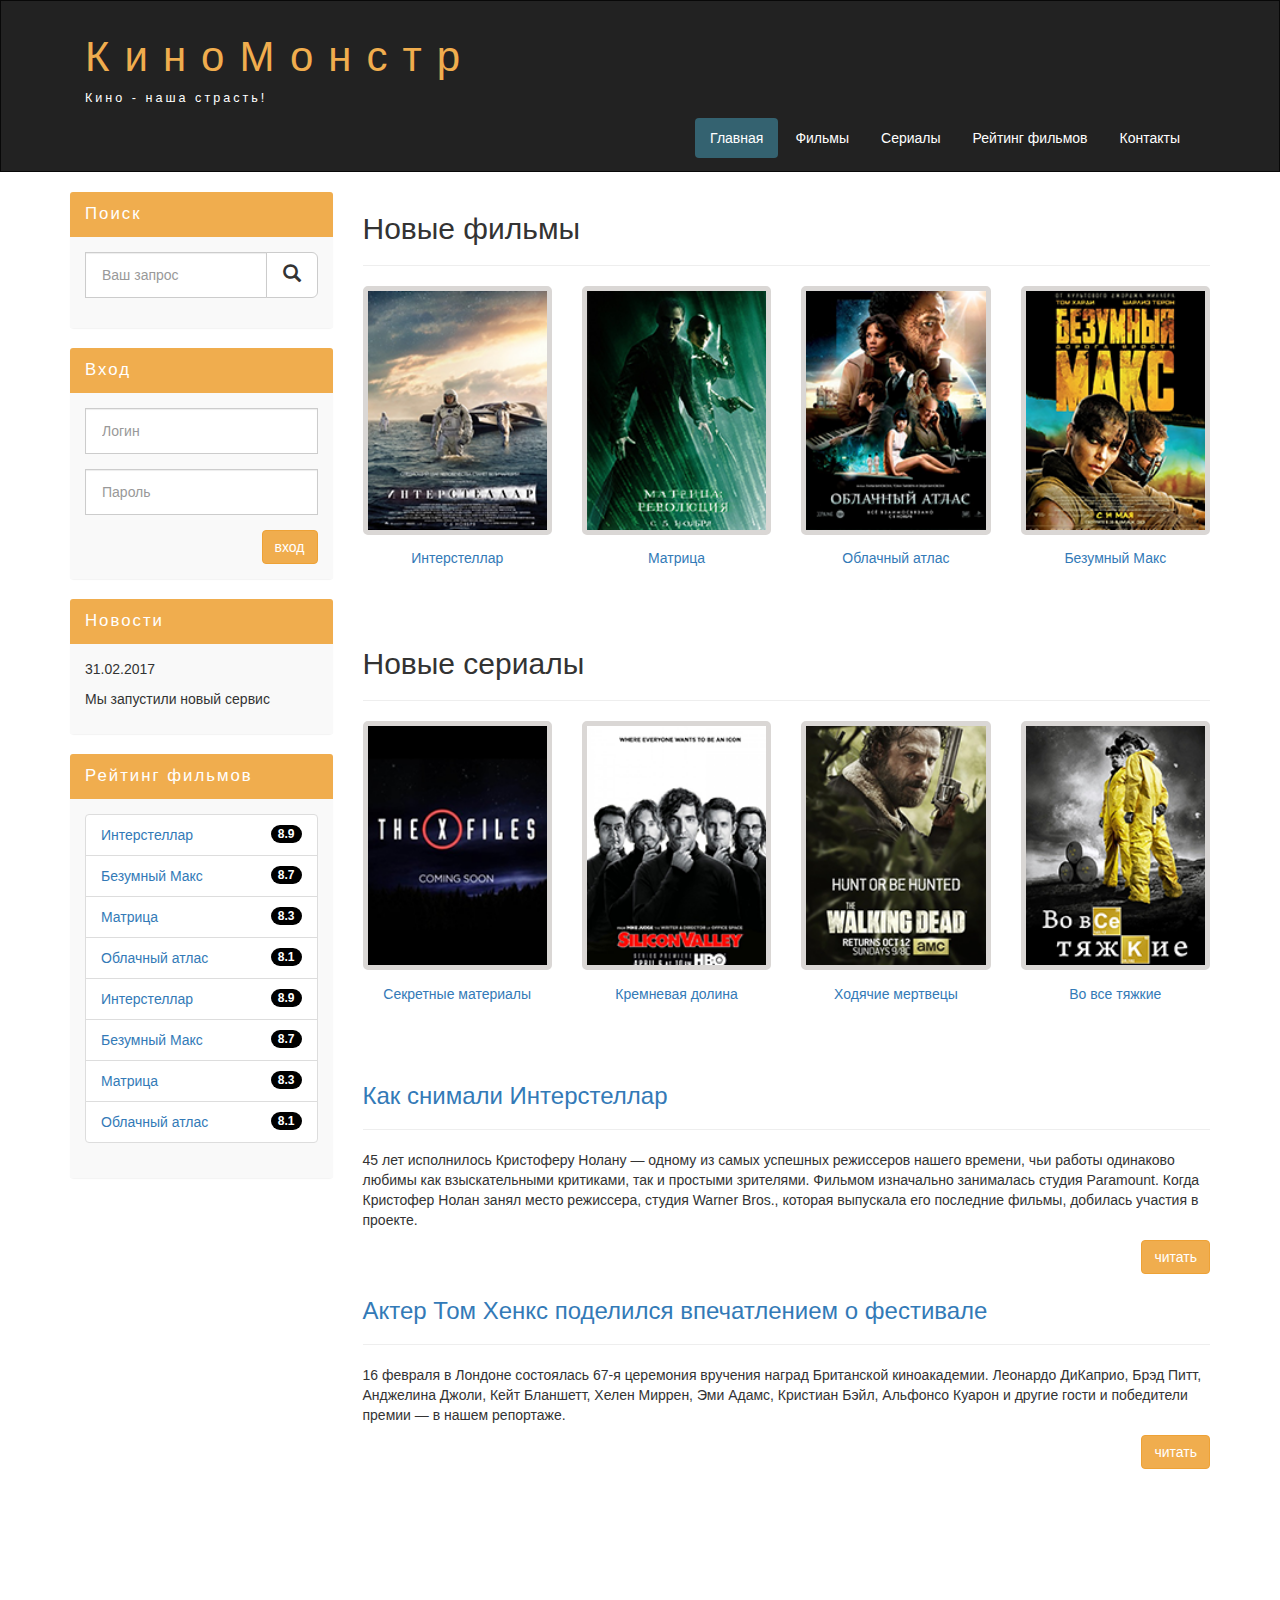
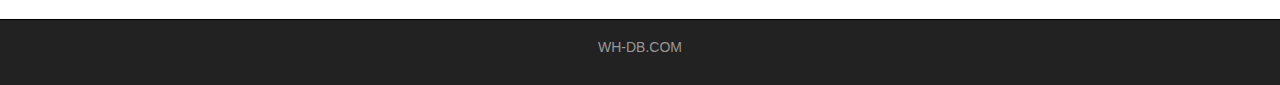
<file: Kinomonster bootstrap/index.html>
<!doctype html>
<html lang="ru">
  <head>
    <meta charset="utf-8">
    <meta http-equiv="X-UA-Compatible" content="IE=edge">
    <meta name="viewport" content="width=device-width, initial-scale=1">    
    <!-- The above 3 meta tags *must* come first in the head; any other head content must come *after* these tags -->
    <title>КиноМонстр Bootstrap</title>
    <!-- Bootstrap -->
    <link rel="stylesheet" href="assets/css/bootstrap.min.css">
    <!-- Main Style -->
    <link rel="stylesheet" href="assets/css/style.css">
  </head>
  <body>
    <div class="container-fluid">
      <div class="row">        
        <nav role="navigation" class="navbar navbar-inverse">
          <div class="container">            
            <div class="navbar-header header">              
              <div class="container">
                <div class="row">
                  <div class="col-lg-12">
                    <h1><a href="index.html">КиноМонстр</a></h1>
                    <p>Кино - наша страсть!</p>
                  </div>
                </div>
              </div>
              <button type="button" data-target="#navbarCollapse" data-toggle="collapse" class="navbar-toggle">
                <span class="sr-only">Toggle navigation</span>
                <span class="icon-bar"></span>
                <span class="icon-bar"></span>
                <span class="icon-bar"></span>
              </button>
            </div>
            <div id="navbarCollapse" class="collapse navbar-collapse navbar-right">
              <ul class="nav nav-pills">
                <li class="active"><a href="index.html">Главная</a></li>
                <li><a href="films.html">Фильмы</a></li>
                <li><a href="#">Сериалы</a></li>
                <li><a href="rating.html">Рейтинг фильмов</a></li>
                <li><a href="contact.html">Контакты</a></li>
              </ul>
            </div>
          </div>          
        </nav>
      </div>            
    </div>
    <div class="wrapper">
      <div class="container">
        <div class="row">
          <div class="col-lg-9 col-lg-push-3"> <!-- Меняем блоки местами col-lg-push-3 -->
            <form role="search" class="visible-xs">
              <div class="form-group">
                <div class="input-group">
                  <input type="search" class="form-control input-lg" placeholder="Ваш запрос">
                  <div class="input-group-btn">
                    <button class="btn btn-default btn-lg" type="submit"><i class="glyphicon glyphicon-search"></i></button>
                  </div>
                </div>
              </div>
            </form>
            <h2>Новые фильмы</h2>
            <hr>
            <div class="row">
              <div class="films_block col-lg-3 col-md-3 col-sm-3 col-xs-6">
                <a href="show.html"><img src="assets/img/inter.png" alt="интерстеллар"></a>
                <div class="film_label"><a href="show.html">Интерстеллар</a></div>
              </div>
              <div class="films_block col-lg-3 col-md-3 col-sm-3 col-xs-6">
                <a href="#"><img src="assets/img/matrix.png" alt="матрица"></a>
                <div class="film_label"><a href="#">Матрица</a></div>
              </div>
              <div class="films_block col-lg-3 col-md-3 col-sm-3 col-xs-6">
                <a href="#"><img src="assets/img/cloud.png" alt="облачный атлас"></a>
                <div class="film_label"><a href="#">Облачный атлас</a></div>
              </div>
              <div class="films_block col-lg-3 col-md-3 col-sm-3 col-xs-6">
                <a href="#"><img src="assets/img/max.png" alt="безумный макс"></a>
                <div class="film_label"><a href="#">Безумный Макс</a></div>
              </div>
            </div>
            <div class="margin-8"></div>
            <h2>Новые сериалы</h2>
            <hr>
            <div class="row">
              <div class="films_block col-lg-3 col-md-3 col-sm-3 col-xs-6">
                <a href=""><img src="assets/img/xfiles.png" alt="секретные материалы"></a>
                <div class="film_label"><a href="">Секретные материалы</a></div>
              </div>
              <div class="films_block col-lg-3 col-md-3 col-sm-3 col-xs-6">
                <a href=""><img src="assets/img/silicon.png" alt="кремневая долина"></a>
                <div class="film_label"><a href="">Кремневая долина</a></div>
              </div>
              <div class="films_block col-lg-3 col-md-3 col-sm-3 col-xs-6">
                <a href=""><img src="assets/img/dead.png" alt="ходячие мертвецы"></a>
                <div class="film_label"><a href="">Ходячие мертвецы</a></div>
              </div>
              <div class="films_block col-lg-3 col-md-3 col-sm-3 col-xs-6">
                <a href=""><img src="assets/img/breakingbad.png" alt="во все тяжкие"></a>
                <div class="film_label"><a href="">Во все тяжкие</a></div>
              </div>
            </div>
            <div class="margin-8"></div>
            <a href="#"><h3>Как снимали Интерстеллар</h3></a>
            <hr>
            <p>
              45 лет исполнилось Кристоферу Нолану — одному из самых успешных режиссеров нашего времени, чьи работы одинаково любимы как взыскательными критиками, так и простыми зрителями. Фильмом изначально занималась студия Paramount. Когда Кристофер Нолан занял место режиссера, студия Warner Bros., которая выпускала его последние фильмы, добилась участия в проекте.
            </p>
            <a href="#" class="btn btn-warning pull-right">читать</a>
            <div class="margin-8"></div>
            <a href="#"><h3>Актер Том Хенкс поделился впечатлением о фестивале</h3></a>
            <hr>
            <p>
              16 февраля в Лондоне состоялась 67-я церемония вручения наград Британской киноакадемии. Леонардо ДиКаприо, Брэд Питт, Анджелина Джоли, Кейт Бланшетт, Хелен Миррен, Эми Адамс, Кристиан Бэйл, Альфонсо Куарон и другие гости и победители премии — в нашем репортаже.
            </p>
            <a href="#" class="btn btn-warning pull-right">читать</a>
            <div class="margin-8 clear"></div>            
          </div>
          <div class="col-lg-3 col-lg-pull-9"> <!-- Меняем блоки местами col-lg-pull-9 -->
            <div class="panel panel-info hidden-xs">
              <div class="panel-heading"><div class="sidebar-header">Поиск</div></div>
              <div class="panel-body">
                <form role="search">
                  <div class="form-group">
                    <div class="input-group">
                      <input type="search" class="form-control input-lg" placeholder="Ваш запрос">
                      <div class="input-group-btn">
                      <button class="btn btn-default btn-lg" type="submit"><i class="glyphicon glyphicon-search"></i></button>
                      </div>
                    </div>
                  </div>
                </form>
              </div>
            </div>
            <div class="panel panel-info">
              <div class="panel-heading"><div class="sidebar-header">Вход</div></div>
              <div class="panel-body">
                <form role="form">
                  <div class="form-group">
                    <input type="text" class="form-control input-lg" placeholder="Логин">                    
                  </div>
                  <div class="form-group">
                    <input type="password" class="form-control input-lg" placeholder="Пароль">
                  </div>
                  <button type="submit" class="btn btn-warning pull-right">вход</button>
                </form>
              </div>
            </div>
            <div class="panel panel-info">
              <div class="panel-heading"><div class="sidebar-header">Новости</div></div>
              <div class="panel-body">
                <p>31.02.2017</p>
                <p>Мы запустили новый сервис</p>                
              </div>
            </div>
            <div class="panel panel-info">
              <div class="panel-heading"><div class="sidebar-header">Рейтинг фильмов</div></div>
              <div class="panel-body">
                <ul class="list-group">
                  <li class="list-group-item list-group-warning">
                    <span class="badge">8.9</span>
                    <a href="show.html">Интерстеллар</a>
                  </li>
                  <li class="list-group-item list-group-warning">
                    <span class="badge">8.7</span>
                    <a href="#">Безумный Макс</a>
                  </li>
                  <li class="list-group-item list-group-warning">
                    <span class="badge">8.3</span>
                    <a href="#">Матрица</a>
                  </li>
                  <li class="list-group-item list-group-warning">
                    <span class="badge">8.1</span>
                    <a href="#">Облачный атлас</a>
                  </li>
                  <li class="list-group-item list-group-warning">
                    <span class="badge">8.9</span>
                    <a href="#">Интерстеллар</a>
                  </li>
                  <li class="list-group-item list-group-warning">
                    <span class="badge">8.7</span>
                    <a href="#">Безумный Макс</a>
                  </li>
                  <li class="list-group-item list-group-warning">
                    <span class="badge">8.3</span>
                    <a href="#">Матрица</a>
                  </li>
                  <li class="list-group-item list-group-warning">
                    <span class="badge">8.1</span>
                    <a href="#">Облачный атлас</a>
                  </li>
                </ul>
              </div>
            </div>
          </div>
        </div>
      </div>
      <div class="clear"></div>
    </div>
    <footer>
      <div class="container">
        <p class="text-center"><a href="http://ru.wh-db.com">WH-DB.COM</a></p>
      </div>
    </footer>

    <!-- jQuery first, then Popper.js, then Bootstrap JS -->
    <!-- jQuery (necessary for Bootstrap's JavaScript plugins) -->
    <script src="https://ajax.googleapis.com/ajax/libs/jquery/1.11.3/jquery.min.js"></script>
    <!-- Include all compiled plugins (below), or include individual files as needed -->
    <script src="assets/js/bootstrap.min.js"></script>   
  </body>
</html>
</file>
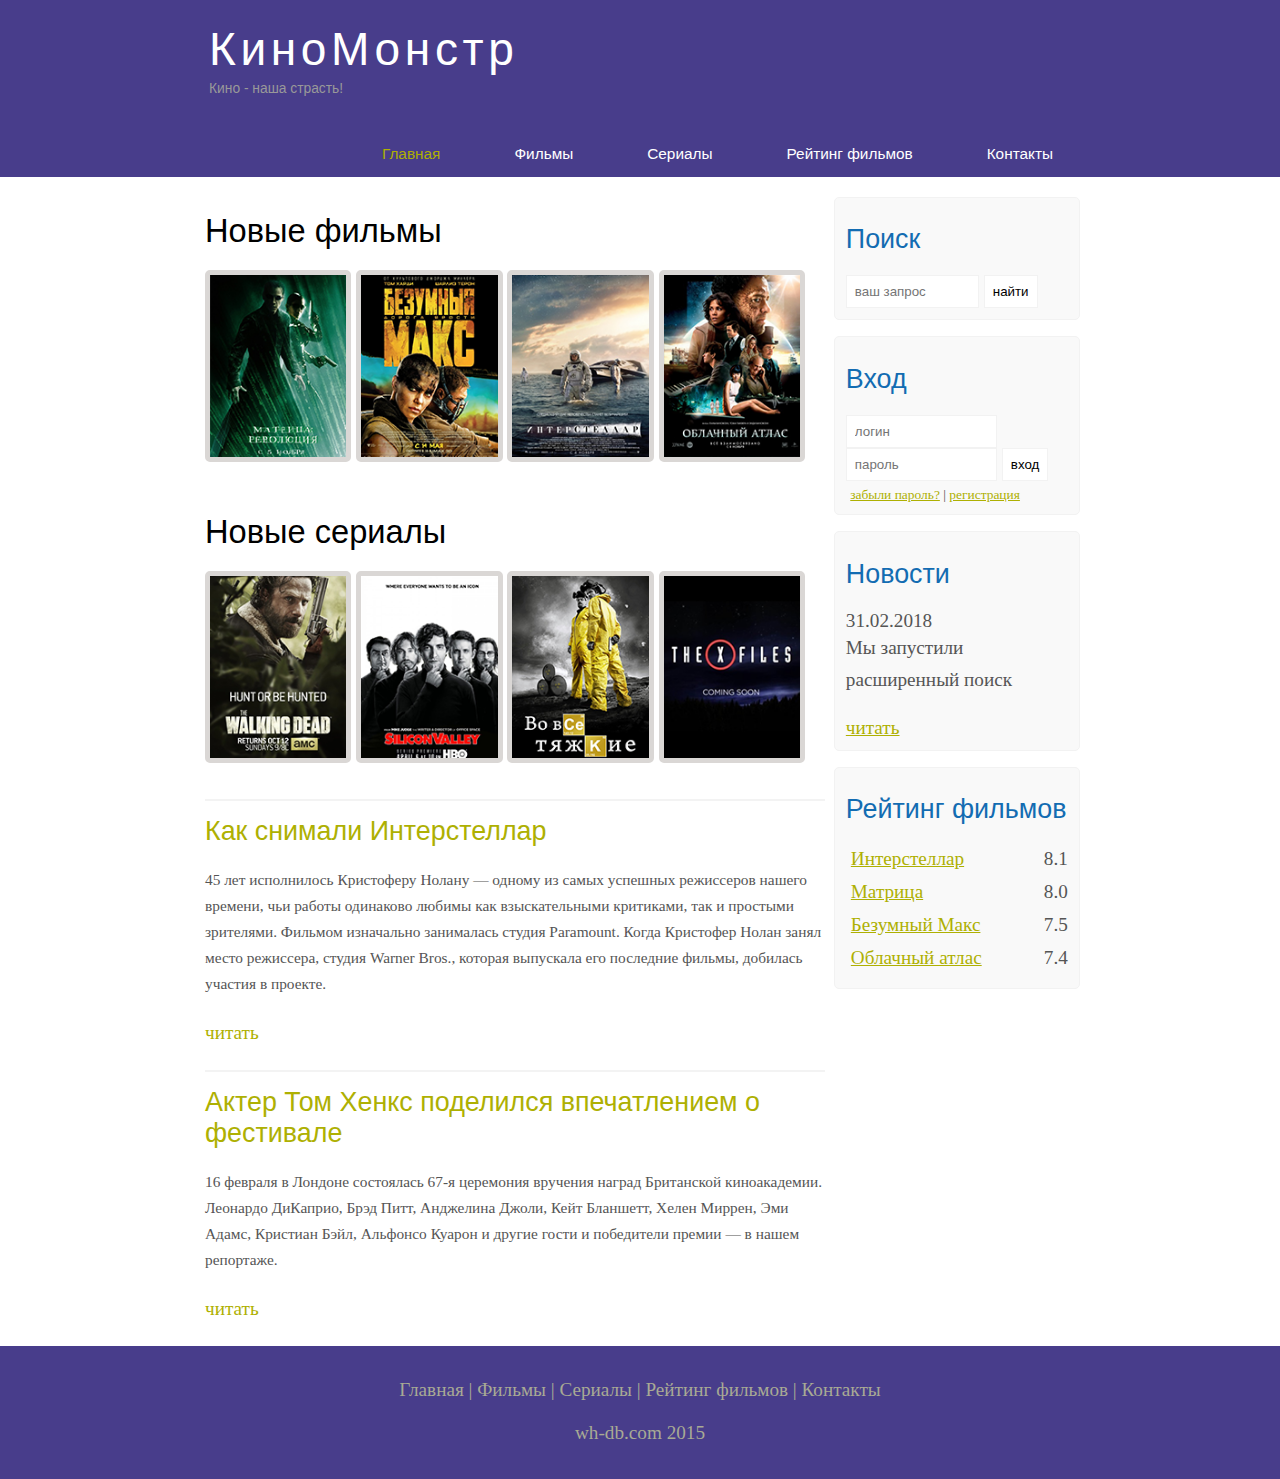
<file: Kinomonster/index.html>
<!DOCTYPE html>
<html lang="en">
<head>
	<meta charset="UTF-8">
	<meta name="viewport" content="width=device-width, initial-scale=1.0">
	<title>Главная страница</title>
	<meta name="discription" content="Киномонстр - это портал о кино">
	<meta name="keyword" content="фильмы, фильмы онлайн, hd">
	<link rel="stylesheet" href="assets/css/style.css">
</head>
<body>
	<div class="main">

		<div class="header">
			<div class="logo">
				<div class="logo_text">
					<h1><a href="index.html">КиноМонстр</a></h1>
					<h2>Кино - наша страсть!</h2>
				</div>				
			</div>
			<div class="menubar">
				<ul class="menu">
					<li class="selected"><a href="index.html">Главная</a></li>
					<li><a href="films.html">Фильмы</a></li>
					<li><a href="#">Сериалы</a></li>
					<li><a href="rating.html">Рейтинг фильмов</a></li>
					<li><a href="contact.html">Контакты</a></li>
				</ul>
			</div>		
		</div>
	
		<div class="site_content">
			<div class="sidebar_container">
				<div class="sidebar">
					<h2>Поиск</h2>
					<form method="post" action="#" id="search_form" >
						<input type="search" name="search_field" placeholder="ваш запрос" />
						<input type="submit" class="btn" value="найти" />
					</form>
				</div>

				<div class="sidebar">
					<h2>Вход</h2>
					<form method="post" action="#" id="login">
						<input type="text" name="login_field" placeholder="логин" />
						<input type="password" name="password_field" placeholder="пароль" />
						<input type="submit" class="btn" value="вход">
						<div class="lables_passreg_text">
							<span><a href="#">забыли пароль?</a></span> | <span><a href="#">регистрация</a></span>
						</div>
					</form>
				</div>
				
				<div class="sidebar">
					<h2>Новости</h2>
					<span>31.02.2018</span>
					<p>Мы запустили расширенный поиск</p>
					<a href="#">читать</a>
				</div>

				<div class="sidebar">
					<h2>Рейтинг фильмов</h2>
					<ul>
						<li><a href="show.html">Интерстеллар</a><span class="rating_sidebar">8.1</span></li>
						<li><a href="#">Матрица</a><span class="rating_sidebar">8.0</span></li>
						<li><a href="#">Безумный Макс</a><span class="rating_sidebar">7.5</span></li>
						<li><a href="#">Облачный атлас</a><span class="rating_sidebar">7.4</span></li>				
					</ul>
				</div>
			</div>

			<div class="content">
				<h1>Новые фильмы</h1>
				<div class="films_block">
					<a href="#"><img src="assets/img/matrix.png"></a>
					<a href="#"><img src="assets/img/max.png"></a>
					<a href="show.html"><img src="assets/img/inter.png"></a>
					<a href="#"><img src="assets/img/cloud.png"></a>
				</div>

				<h1>Новые сериалы</h1>
				<div class="films_block">
					<a href="#"><img src="assets/img/dead.png"></a>
					<a href="#"><img src="assets/img/silicon.png"></a>
					<a href="#"><img src="assets/img/breakingbad.png"></a>
					<a href="#"><img src="assets/img/xfiles.png"></a>
				</div>

				<div class="posts">
					<hr>
					<h2><a href="#">Как снимали Интерстеллар</a></h2>
					<div class="posts_content">
						<p>
							45 лет исполнилось Кристоферу Нолану — одному из самых успешных режиссеров нашего времени, чьи работы одинаково любимы как взыскательными критиками, так и простыми зрителями. Фильмом изначально занималась студия Paramount. Когда Кристофер Нолан занял место режиссера, студия Warner Bros., которая выпускала его последние фильмы, добилась участия в проекте.
						</p>
					</div>
					<p><a href="#">читать</a></p>
					
					<hr>
					<h2><a href="#">Актер Том Хенкс поделился впечатлением о фестивале</a></h2>
					<div class="posts_content">
						<p>
							16 февраля в Лондоне состоялась 67-я церемония вручения наград Британской киноакадемии. Леонардо ДиКаприо, Брэд Питт, Анджелина Джоли, Кейт Бланшетт, Хелен Миррен, Эми Адамс, Кристиан Бэйл, Альфонсо Куарон и другие гости и победители премии — в нашем репортаже.
						</p>
					</div>
					<p><a href="#">читать</a></p>
				</div>
			</div>
		</div>

		<div class="footer">
			<p>
				<a href="index.html">Главная</a> |
				<a href="films.html">Фильмы</a> |
				<a href="#">Сериалы</a> |
				<a href="rating.html">Рейтинг фильмов</a> |
				<a href="contact.html">Контакты</a>			
			</p>
			<p>wh-db.com 2015</p>
		</div>
	</div>	
</body>
</html>
</file>
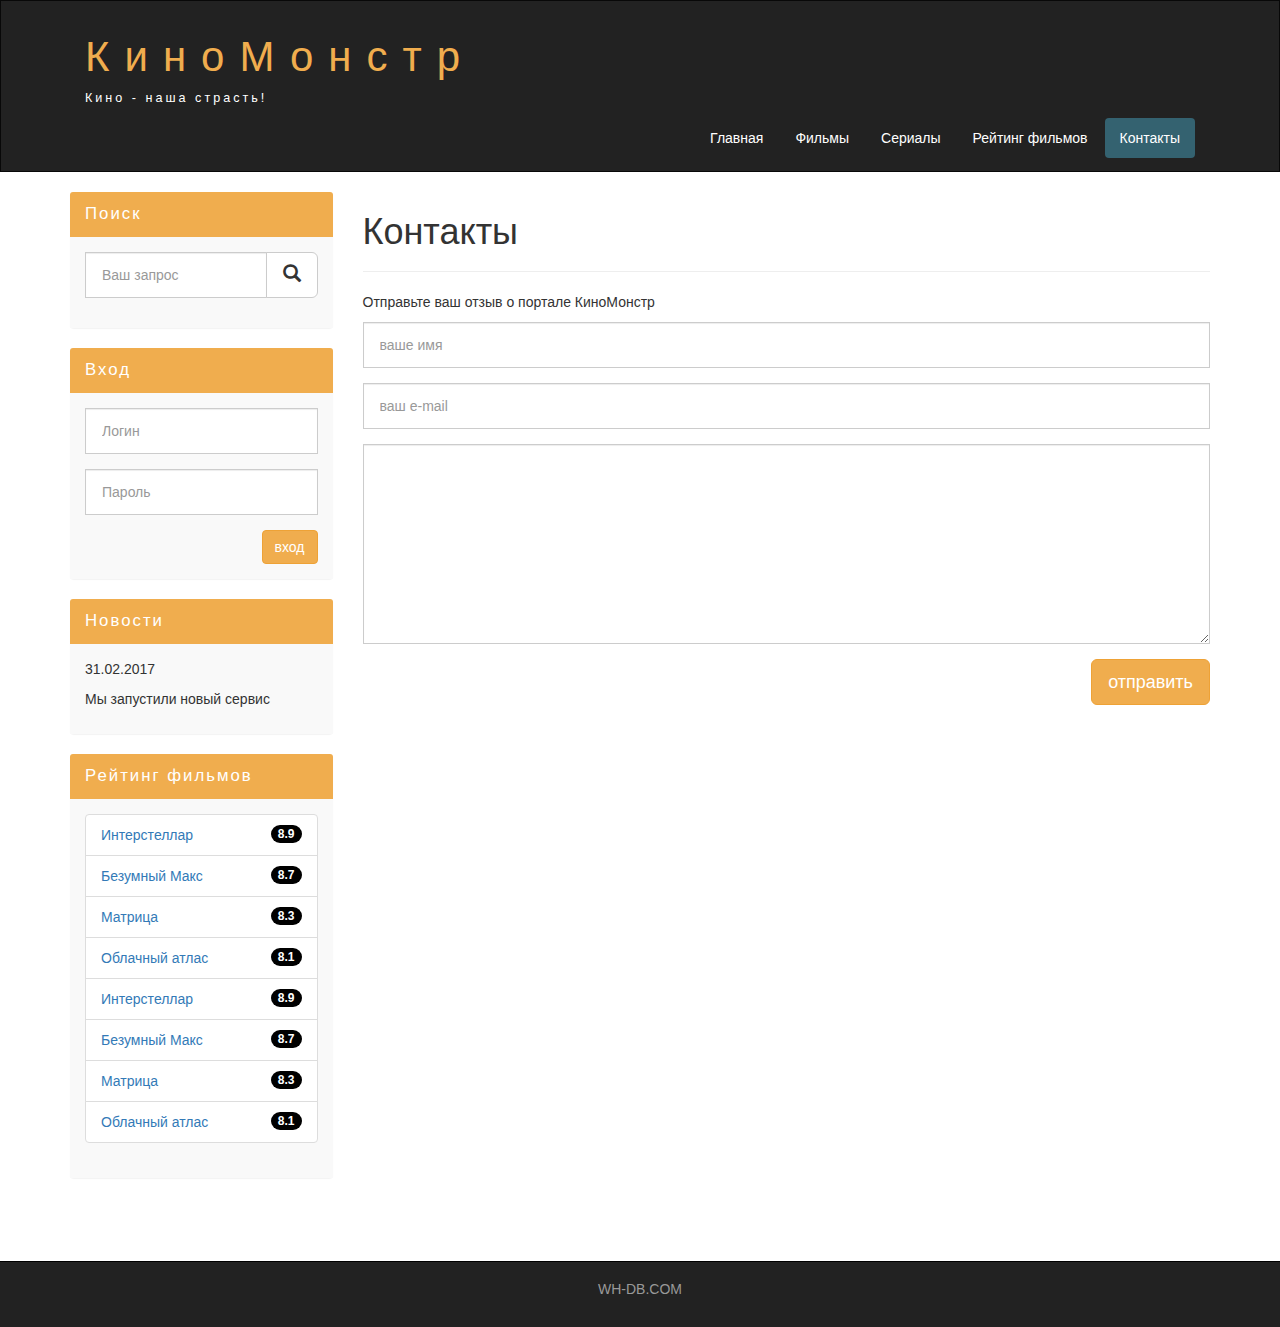
<file: Kinomonster bootstrap/contact.html>
<!doctype html>
<html lang="ru">
  <head>
    <meta charset="utf-8">
    <meta http-equiv="X-UA-Compatible" content="IE=edge">
    <meta name="viewport" content="width=device-width, initial-scale=1">    
    <!-- The above 3 meta tags *must* come first in the head; any other head content must come *after* these tags -->
    <title>Контакты</title>
    <!-- Bootstrap -->
    <link rel="stylesheet" href="assets/css/bootstrap.min.css">
    <!-- Main Style -->
    <link rel="stylesheet" href="assets/css/style.css">
  </head>
  <body>
    <div class="container-fluid">
      <div class="row">        
        <nav role="navigation" class="navbar navbar-inverse">
          <div class="container">            
            <div class="navbar-header header">              
              <div class="container">
                <div class="row">
                  <div class="col-lg-12">
                    <h1><a href="index.html">КиноМонстр</a></h1>
                    <p>Кино - наша страсть!</p>
                  </div>
                </div>
              </div>
              <button type="button" data-target="#navbarCollapse" data-toggle="collapse" class="navbar-toggle">
                <span class="sr-only">Toggle navigation</span>
                <span class="icon-bar"></span>
                <span class="icon-bar"></span>
                <span class="icon-bar"></span>
              </button>
            </div>
            <div id="navbarCollapse" class="collapse navbar-collapse navbar-right">
              <ul class="nav nav-pills">
                <li><a href="index.html">Главная</a></li>
                <li><a href="films.html">Фильмы</a></li>
                <li><a href="#">Сериалы</a></li>
                <li><a href="rating.html">Рейтинг фильмов</a></li>
                <li class="active"><a href="contact.html">Контакты</a></li>
              </ul>
            </div>
          </div>          
        </nav>
      </div>            
    </div>
    <div class="wrapper">
      <div class="container">
        <div class="row">
          <div class="col-lg-9 col-lg-push-3"> <!-- Меняем блоки местами col-lg-push-3 -->
            <form role="search" class="visible-xs">
              <div class="form-group">
                <div class="input-group">
                  <input type="search" class="form-control input-lg" placeholder="Ваш запрос">
                  <div class="input-group-btn">
                  <button class="btn btn-default btn-lg" type="submit"><i class="glyphicon glyphicon-search"></i></button>
                  </div>
                </div>
              </div>
            </form>
            <h1>Контакты</h1>
            <hr>
            <p>Отправьте ваш отзыв о портале КиноМонстр</p>
            <form>
              <div class="form-group">
                <input type="text" placeholder="ваше имя" class="form-control input-lg">
              </div>
              <div class="form-group">
                <input type="text" placeholder="ваш e-mail" class="form-control input-lg">
              </div>
              <div class="form-group">
                <textarea class="form-control"></textarea>
              </div>
              <button class="btn btn-lg btn-warning pull-right">отправить</button>
            </form>
            <div class="margin-8 clear"></div>            
          </div> 
          <div class="col-lg-3 col-lg-pull-9"> <!-- Меняем блоки местами col-lg-pull-9 -->
            <div class="panel panel-info hidden-xs">
              <div class="panel-heading"><div class="sidebar-header">Поиск</div></div>
              <div class="panel-body">
                <form role="search">
                  <div class="form-group">
                    <div class="input-group">
                      <input type="search" class="form-control input-lg" placeholder="Ваш запрос">
                      <div class="input-group-btn">
                      <button class="btn btn-default btn-lg" type="submit"><i class="glyphicon glyphicon-search"></i></button>
                      </div>
                    </div>
                  </div>
                </form>
              </div>
            </div>
            <div class="panel panel-info">
              <div class="panel-heading"><div class="sidebar-header">Вход</div></div>
              <div class="panel-body">
                <form role="form">
                  <div class="form-group">
                    <input type="text" class="form-control input-lg" placeholder="Логин">                    
                  </div>
                  <div class="form-group">
                    <input type="password" class="form-control input-lg" placeholder="Пароль">
                  </div>
                  <button type="submit" class="btn btn-warning pull-right">вход</button>
                </form>
              </div>
            </div>
            <div class="panel panel-info">
              <div class="panel-heading"><div class="sidebar-header">Новости</div></div>
              <div class="panel-body">
                <p>31.02.2017</p>
                <p>Мы запустили новый сервис</p>                
              </div>
            </div>
            <div class="panel panel-info">
              <div class="panel-heading"><div class="sidebar-header">Рейтинг фильмов</div></div>
              <div class="panel-body">
                <ul class="list-group">
                  <li class="list-group-item list-group-warning">
                    <span class="badge">8.9</span>
                    <a href="show.html">Интерстеллар</a>
                  </li>
                  <li class="list-group-item list-group-warning">
                    <span class="badge">8.7</span>
                    <a href="#">Безумный Макс</a>
                  </li>
                  <li class="list-group-item list-group-warning">
                    <span class="badge">8.3</span>
                    <a href="#">Матрица</a>
                  </li>
                  <li class="list-group-item list-group-warning">
                    <span class="badge">8.1</span>
                    <a href="#">Облачный атлас</a>
                  </li>
                  <li class="list-group-item list-group-warning">
                    <span class="badge">8.9</span>
                    <a href="#">Интерстеллар</a>
                  </li>
                  <li class="list-group-item list-group-warning">
                    <span class="badge">8.7</span>
                    <a href="#">Безумный Макс</a>
                  </li>
                  <li class="list-group-item list-group-warning">
                    <span class="badge">8.3</span>
                    <a href="#">Матрица</a>
                  </li>
                  <li class="list-group-item list-group-warning">
                    <span class="badge">8.1</span>
                    <a href="#">Облачный атлас</a>
                  </li>
                </ul>
              </div>
            </div>
          </div>
        </div>
      </div>
      <div class="clear"></div>
    </div>
    <footer>
      <div class="container">
        <p class="text-center"><a href="http://ru.wh-db.com">WH-DB.COM</a></p>
      </div>
    </footer>

    <!-- jQuery first, then Popper.js, then Bootstrap JS -->
    <!-- jQuery (necessary for Bootstrap's JavaScript plugins) -->
    <script src="https://ajax.googleapis.com/ajax/libs/jquery/1.11.3/jquery.min.js"></script>
    <!-- Include all compiled plugins (below), or include individual files as needed -->
    <script src="assets/js/bootstrap.min.js"></script>   
  </body>
</html>
</file>
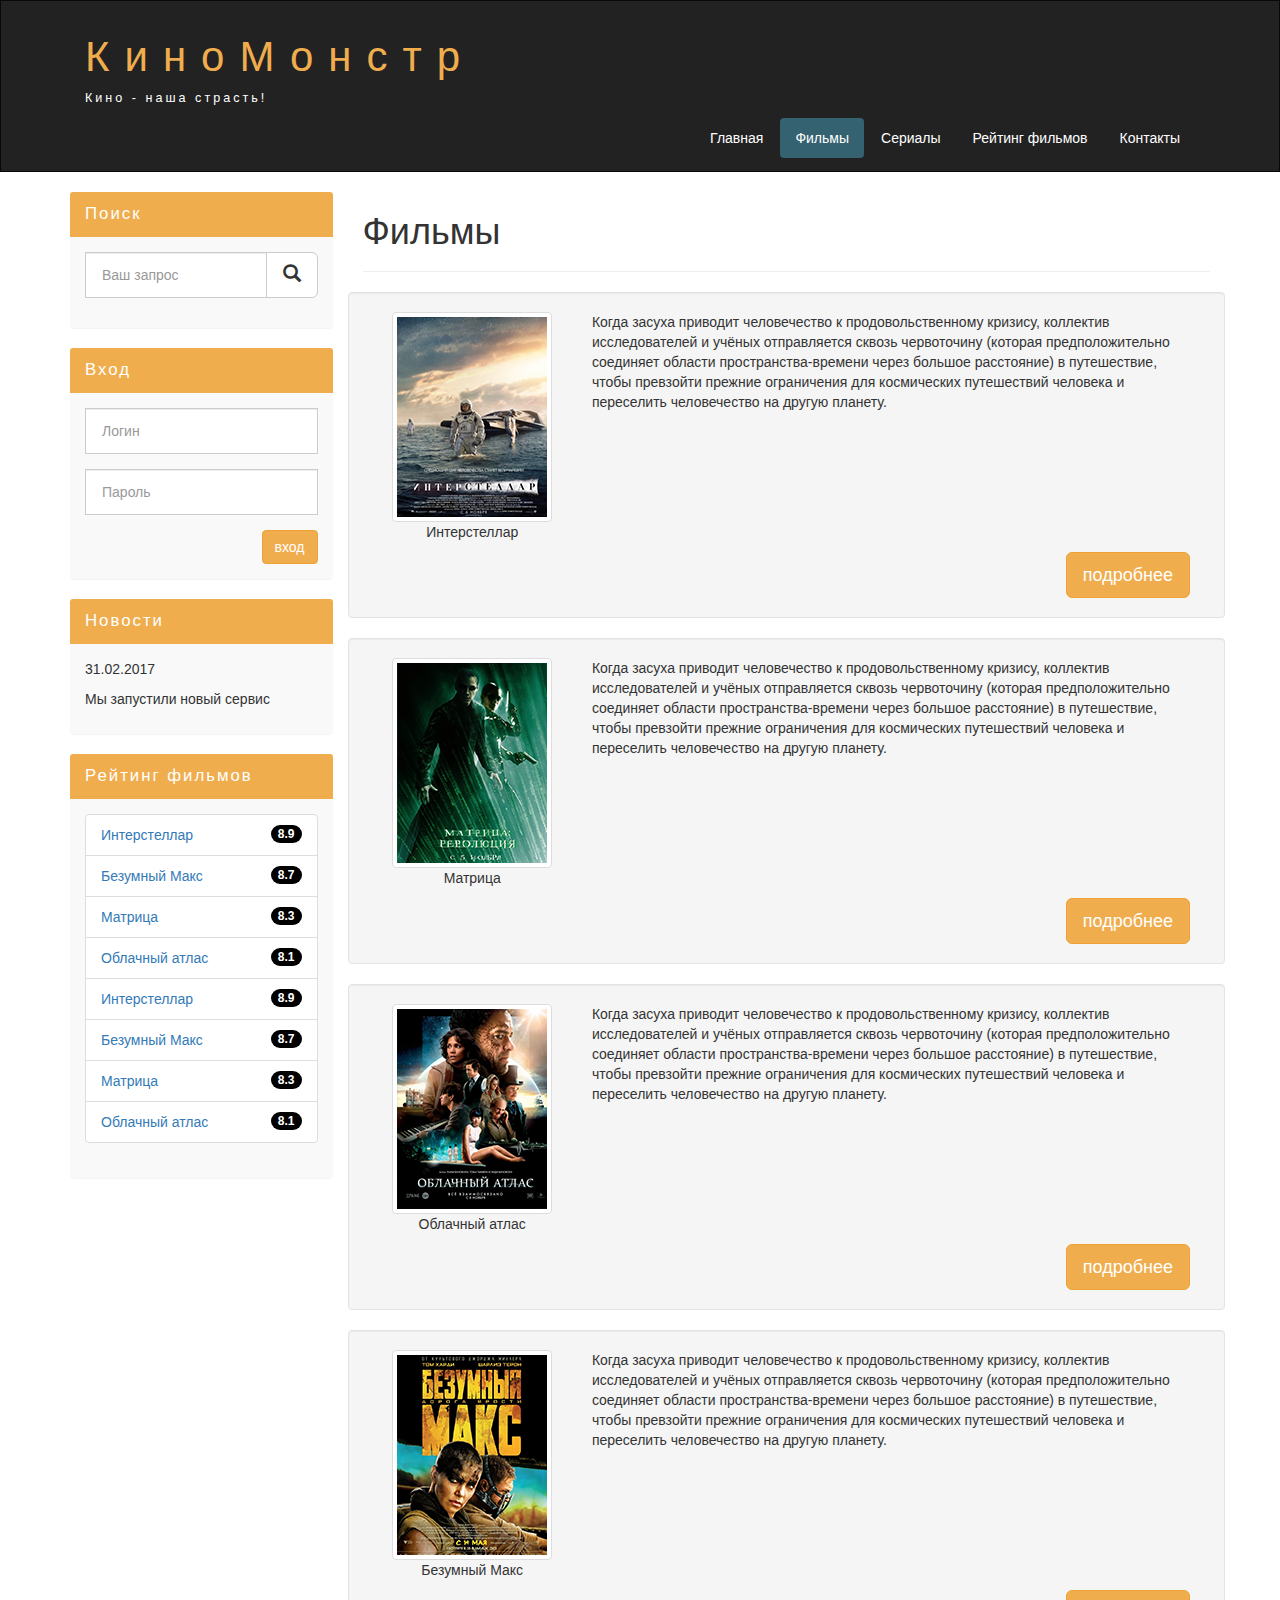
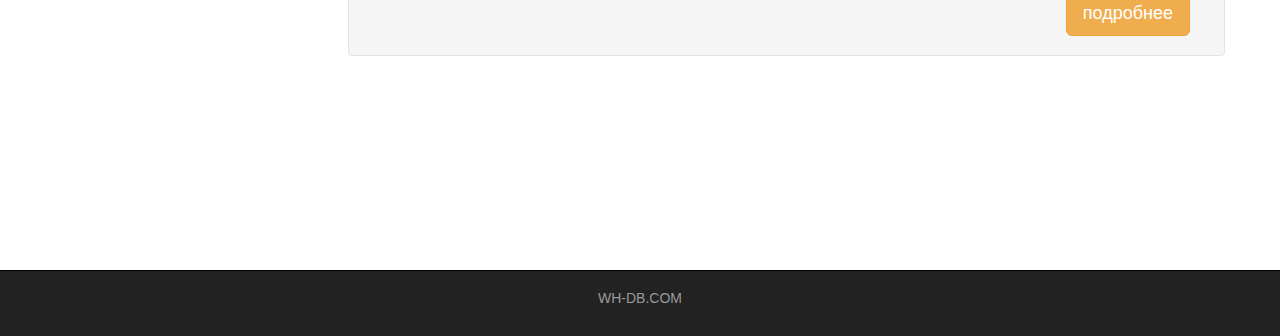
<file: Kinomonster bootstrap/films.html>
<!doctype html>
<html lang="ru">
  <head>
    <meta charset="utf-8">
    <meta http-equiv="X-UA-Compatible" content="IE=edge">
    <meta name="viewport" content="width=device-width, initial-scale=1">    
    <!-- The above 3 meta tags *must* come first in the head; any other head content must come *after* these tags -->
    <title>Фильмы</title>
    <!-- Bootstrap -->
    <link rel="stylesheet" href="assets/css/bootstrap.min.css">
    <!-- Main Style -->
    <link rel="stylesheet" href="assets/css/style.css">
  </head>
  <body>
    <div class="container-fluid">
      <div class="row">        
        <nav role="navigation" class="navbar navbar-inverse">
          <div class="container">            
            <div class="navbar-header header">              
              <div class="container">
                <div class="row">
                  <div class="col-lg-12">
                    <h1><a href="index.html">КиноМонстр</a></h1>
                    <p>Кино - наша страсть!</p>
                  </div>
                </div>
              </div>
              <button type="button" data-target="#navbarCollapse" data-toggle="collapse" class="navbar-toggle">
                <span class="sr-only">Toggle navigation</span>
                <span class="icon-bar"></span>
                <span class="icon-bar"></span>
                <span class="icon-bar"></span>
              </button>
            </div>
            <div id="navbarCollapse" class="collapse navbar-collapse navbar-right">
              <ul class="nav nav-pills">
                <li><a href="index.html">Главная</a></li>
                <li class="active"><a href="films.html">Фильмы</a></li>
                <li><a href="#">Сериалы</a></li>
                <li><a href="rating.html">Рейтинг фильмов</a></li>
                <li><a href="contact.html">Контакты</a></li>
              </ul>
            </div>
          </div>          
        </nav>
      </div>            
    </div>
    <div class="wrapper">
      <div class="container">
        <div class="row">
          <div class="col-lg-9 col-lg-push-3"> <!-- Меняем блоки местами col-lg-push-3 -->
            <form role="search" class="visible-xs">
              <div class="form-group">
                <div class="input-group">
                  <input type="search" class="form-control input-lg" placeholder="Ваш запрос">
                  <div class="input-group-btn">
                  <button class="btn btn-default btn-lg" type="submit"><i class="glyphicon glyphicon-search"></i></button>
                  </div>
                </div>
              </div>
            </form>
            <h1>Фильмы</h1>
            <hr>            
            <div class="row">
              <div class="well clearfix">
                <div class="col-lg-3 col-md-2 text-center">
                  <img class="img-thumbnail" src="assets/img/inter.png" alt="Интерстеллар">
                  <p>Интерстеллар</p>
                </div>
                <div class="col-lg-9 col-md-10">
                  <p>Когда засуха приводит человечество к продовольственному кризису, коллектив исследователей и учёных отправляется сквозь червоточину (которая предположительно соединяет области пространства-времени через большое расстояние) в путешествие, чтобы превзойти прежние ограничения для космических путешествий человека и переселить человечество на другую планету.</p>
                </div>
                <div class="col-lg-12">
                  <a href="show.html" class="btn btn-lg btn-warning pull-right">подробнее</a>
                </div>
              </div>
            </div>
            <div class="row">
              <div class="well clearfix">
                <div class="col-lg-3 col-md-2 text-center">
                  <img class="img-thumbnail" src="assets/img/matrix.png" alt="Матрица">
                  <p>Матрица</p>
                </div>
                <div class="col-lg-9 col-md-10">
                  <p>Когда засуха приводит человечество к продовольственному кризису, коллектив исследователей и учёных отправляется сквозь червоточину (которая предположительно соединяет области пространства-времени через большое расстояние) в путешествие, чтобы превзойти прежние ограничения для космических путешествий человека и переселить человечество на другую планету.</p>
                </div>
                <div class="col-lg-12">
                  <a href="#" class="btn btn-lg btn-warning pull-right">подробнее</a>
                </div>
              </div>
            </div>
            <div class="row">
              <div class="well clearfix">
                <div class="col-lg-3 col-md-2 text-center">
                  <img class="img-thumbnail" src="assets/img/cloud.png" alt="Облачный атлас">
                  <p>Облачный атлас</p>
                </div>
                <div class="col-lg-9 col-md-10">
                  <p>Когда засуха приводит человечество к продовольственному кризису, коллектив исследователей и учёных отправляется сквозь червоточину (которая предположительно соединяет области пространства-времени через большое расстояние) в путешествие, чтобы превзойти прежние ограничения для космических путешествий человека и переселить человечество на другую планету.</p>
                </div>
                <div class="col-lg-12">
                  <a href="#" class="btn btn-lg btn-warning pull-right">подробнее</a>
                </div>
              </div>
            </div>
            <div class="row">
              <div class="well clearfix">
                <div class="col-lg-3 col-md-2 text-center">
                  <img class="img-thumbnail" src="assets/img/max.png" alt="Безумный Макс">
                  <p>Безумный Макс</p>
                </div>
                <div class="col-lg-9 col-md-10">
                  <p>Когда засуха приводит человечество к продовольственному кризису, коллектив исследователей и учёных отправляется сквозь червоточину (которая предположительно соединяет области пространства-времени через большое расстояние) в путешествие, чтобы превзойти прежние ограничения для космических путешествий человека и переселить человечество на другую планету.</p>
                </div>
                <div class="col-lg-12">
                  <a href="#" class="btn btn-lg btn-warning pull-right">подробнее</a>
                </div>
              </div>
            </div>
            <div class="margin-8 clear"></div>            
          </div> 
          <div class="col-lg-3 col-lg-pull-9"> <!-- Меняем блоки местами col-lg-pull-9 -->
            <div class="panel panel-info hidden-xs">
              <div class="panel-heading"><div class="sidebar-header">Поиск</div></div>
              <div class="panel-body">
                <form role="search">
                  <div class="form-group">
                    <div class="input-group">
                      <input type="search" class="form-control input-lg" placeholder="Ваш запрос">
                      <div class="input-group-btn">
                      <button class="btn btn-default btn-lg" type="submit"><i class="glyphicon glyphicon-search"></i></button>
                      </div>
                    </div>
                  </div>
                </form>
              </div>
            </div>
            <div class="panel panel-info">
              <div class="panel-heading"><div class="sidebar-header">Вход</div></div>
              <div class="panel-body">
                <form role="form">
                  <div class="form-group">
                    <input type="text" class="form-control input-lg" placeholder="Логин">                    
                  </div>
                  <div class="form-group">
                    <input type="password" class="form-control input-lg" placeholder="Пароль">
                  </div>
                  <button type="submit" class="btn btn-warning pull-right">вход</button>
                </form>
              </div>
            </div>
            <div class="panel panel-info">
              <div class="panel-heading"><div class="sidebar-header">Новости</div></div>
              <div class="panel-body">
                <p>31.02.2017</p>
                <p>Мы запустили новый сервис</p>                
              </div>
            </div>
            <div class="panel panel-info">
              <div class="panel-heading"><div class="sidebar-header">Рейтинг фильмов</div></div>
              <div class="panel-body">
                <ul class="list-group">
                  <li class="list-group-item list-group-warning">
                    <span class="badge">8.9</span>
                    <a href="show.html">Интерстеллар</a>
                  </li>
                  <li class="list-group-item list-group-warning">
                    <span class="badge">8.7</span>
                    <a href="#">Безумный Макс</a>
                  </li>
                  <li class="list-group-item list-group-warning">
                    <span class="badge">8.3</span>
                    <a href="#">Матрица</a>
                  </li>
                  <li class="list-group-item list-group-warning">
                    <span class="badge">8.1</span>
                    <a href="#">Облачный атлас</a>
                  </li>
                  <li class="list-group-item list-group-warning">
                    <span class="badge">8.9</span>
                    <a href="#">Интерстеллар</a>
                  </li>
                  <li class="list-group-item list-group-warning">
                    <span class="badge">8.7</span>
                    <a href="#">Безумный Макс</a>
                  </li>
                  <li class="list-group-item list-group-warning">
                    <span class="badge">8.3</span>
                    <a href="#">Матрица</a>
                  </li>
                  <li class="list-group-item list-group-warning">
                    <span class="badge">8.1</span>
                    <a href="#">Облачный атлас</a>
                  </li>
                </ul>
              </div>
            </div>
          </div>
        </div>
      </div>
      <div class="clear"></div>
    </div>
    <footer>
      <div class="container">
        <p class="text-center"><a href="http://ru.wh-db.com">WH-DB.COM</a></p>
      </div>
    </footer>

    <!-- jQuery first, then Popper.js, then Bootstrap JS -->
    <!-- jQuery (necessary for Bootstrap's JavaScript plugins) -->
    <script src="https://ajax.googleapis.com/ajax/libs/jquery/1.11.3/jquery.min.js"></script>
    <!-- Include all compiled plugins (below), or include individual files as needed -->
    <script src="assets/js/bootstrap.min.js"></script>   
  </body>
</html>
</file>
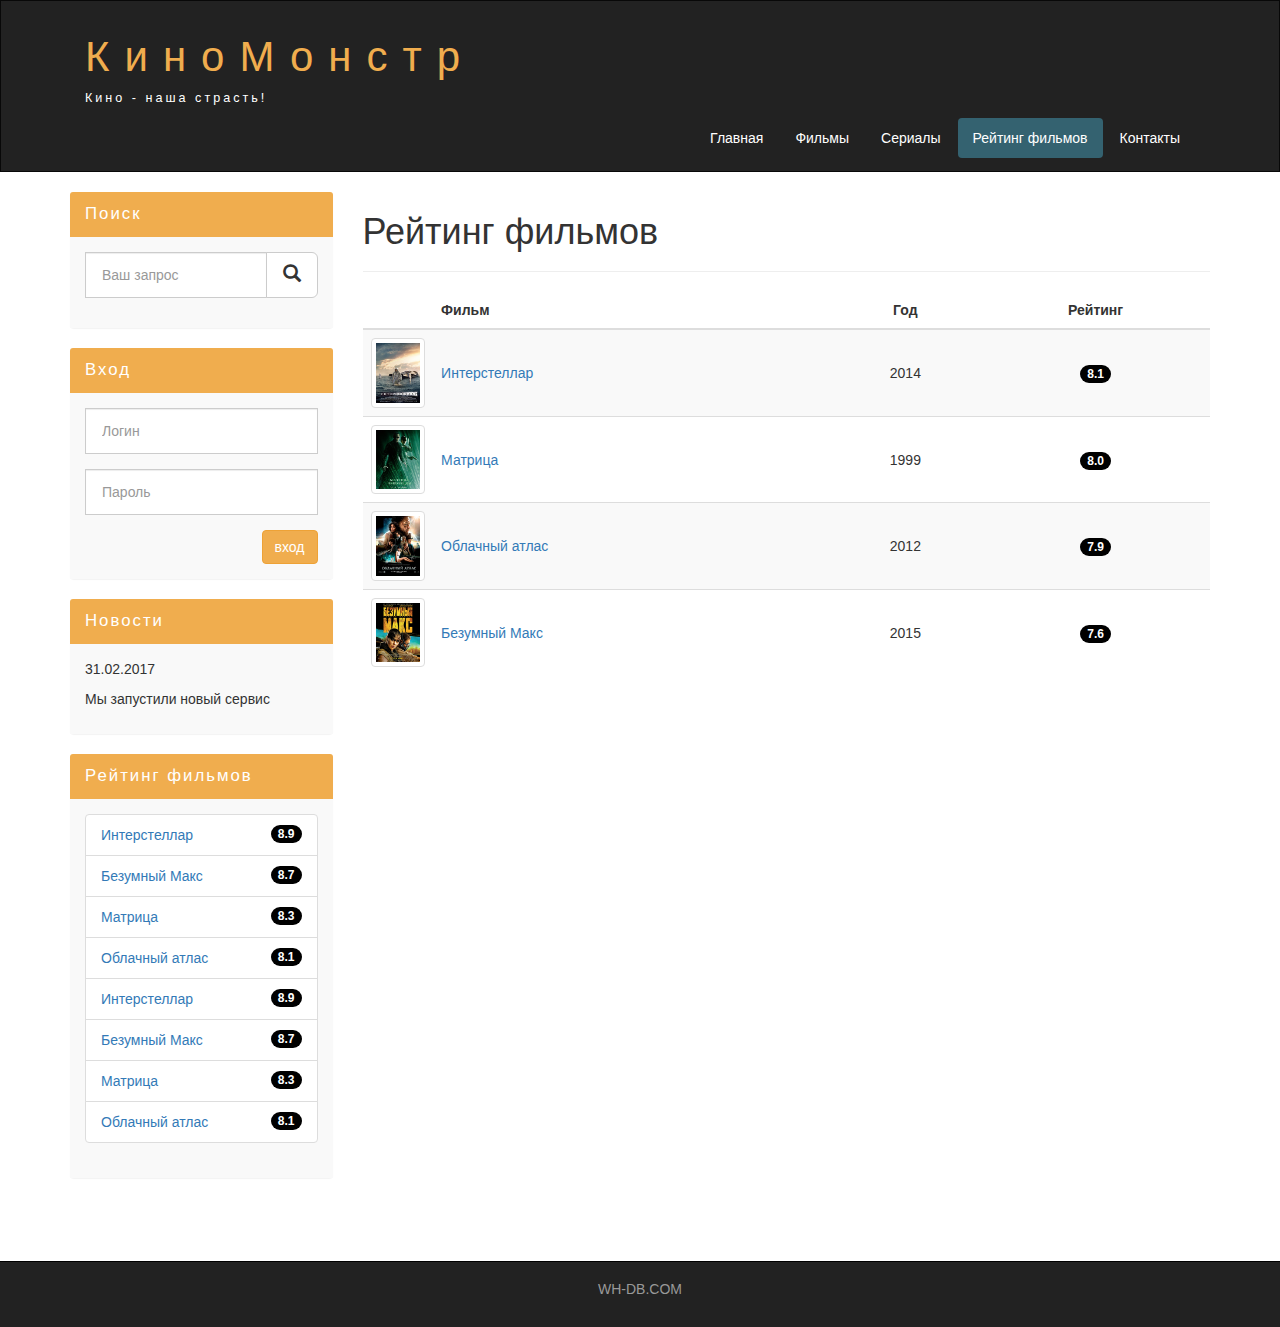
<file: Kinomonster bootstrap/rating.html>
<!doctype html>
<html lang="ru">
  <head>
    <meta charset="utf-8">
    <meta http-equiv="X-UA-Compatible" content="IE=edge">
    <meta name="viewport" content="width=device-width, initial-scale=1">    
    <!-- The above 3 meta tags *must* come first in the head; any other head content must come *after* these tags -->
    <title>Рейтинг фильмов</title>
    <!-- Bootstrap -->
    <link rel="stylesheet" href="assets/css/bootstrap.min.css">
    <!-- Main Style -->
    <link rel="stylesheet" href="assets/css/style.css">
  </head>
  <body>
    <div class="container-fluid">
      <div class="row">        
        <nav role="navigation" class="navbar navbar-inverse">
          <div class="container">            
            <div class="navbar-header header">              
              <div class="container">
                <div class="row">
                  <div class="col-lg-12">
                    <h1><a href="index.html">КиноМонстр</a></h1>
                    <p>Кино - наша страсть!</p>
                  </div>
                </div>
              </div>
              <button type="button" data-target="#navbarCollapse" data-toggle="collapse" class="navbar-toggle">
                <span class="sr-only">Toggle navigation</span>
                <span class="icon-bar"></span>
                <span class="icon-bar"></span>
                <span class="icon-bar"></span>
              </button>
            </div>
            <div id="navbarCollapse" class="collapse navbar-collapse navbar-right">
              <ul class="nav nav-pills">
                <li><a href="index.html">Главная</a></li>
                <li><a href="films.html">Фильмы</a></li>
                <li><a href="#">Сериалы</a></li>
                <li class="active"><a href="rating.html">Рейтинг фильмов</a></li>
                <li><a href="contact.html">Контакты</a></li>
              </ul>
            </div>
          </div>          
        </nav>
      </div>            
    </div>
    <div class="wrapper">
      <div class="container">
        <div class="row">
          <div class="col-lg-9 col-lg-push-3"> <!-- Меняем блоки местами col-lg-push-3 -->
            <form role="search" class="visible-xs">
              <div class="form-group">
                <div class="input-group">
                  <input type="search" class="form-control input-lg" placeholder="Ваш запрос">
                  <div class="input-group-btn">
                  <button class="btn btn-default btn-lg" type="submit"><i class="glyphicon glyphicon-search"></i></button>
                  </div>
                </div>
              </div>
            </form>
            <h1>Рейтинг фильмов</h1>
            <hr>
            <table class="table table-striped">
              <thead>
                <tr>
                  <th></th>
                  <th>Фильм</th>
                  <th class="text-center">Год</th>
                  <th class="text-center">Рейтинг</th>
                </tr>
              </thead>
              <tbody>
                <tr>
                  <td class="col-lg-1 col-md-1 col-xs-2">
                    <img class="img-responsive img-thumbnail" src="assets/img/inter.png" alt="Интерстеллар">
                  </td>
                  <td class="vert-align"><a href="show.html">Интерстеллар</a></td>
                  <td class="text-center vert-align">2014</td>
                  <td class="text-center vert-align"><span class="badge">8.1</span></td>
                </tr>
                <tr>
                  <td class="col-lg-1 col-md-1 col-xs-2">
                    <img class="img-responsive img-thumbnail" src="assets/img/matrix.png" alt="Матрица">
                  </td>
                  <td class="vert-align"><a href="#">Матрица</a></td>
                  <td class="text-center vert-align">1999</td>
                  <td class="text-center vert-align"><span class="badge">8.0</span></td>
                </tr>
                <tr>
                  <td class="col-lg-1 col-md-1 col-xs-2">
                    <img class="img-responsive img-thumbnail" src="assets/img/cloud.png" alt="Облачный атлас">
                  </td>
                  <td class="vert-align"><a href="#">Облачный атлас</a></td>
                  <td class="text-center vert-align">2012</td>
                  <td class="text-center vert-align"><span class="badge">7.9</span></td>
                </tr>
                <tr>
                  <td class="col-lg-1 col-md-1 col-xs-2">
                    <img class="img-responsive img-thumbnail" src="assets/img/max.png" alt="Безумный Макс">
                  </td>
                  <td class="vert-align"><a href="#">Безумный Макс</a></td>
                  <td class="text-center vert-align">2015</td>
                  <td class="text-center vert-align"><span class="badge">7.6</span></td>
                </tr>
            </tbody>
            </table>
            <div class="margin-8 clear"></div>            
          </div> 
          <div class="col-lg-3 col-lg-pull-9"> <!-- Меняем блоки местами col-lg-pull-9 -->
            <div class="panel panel-info hidden-xs">
              <div class="panel-heading"><div class="sidebar-header">Поиск</div></div>
              <div class="panel-body">
                <form role="search">
                  <div class="form-group">
                    <div class="input-group">
                      <input type="search" class="form-control input-lg" placeholder="Ваш запрос">
                      <div class="input-group-btn">
                      <button class="btn btn-default btn-lg" type="submit"><i class="glyphicon glyphicon-search"></i></button>
                      </div>
                    </div>
                  </div>
                </form>
              </div>
            </div>
            <div class="panel panel-info">
              <div class="panel-heading"><div class="sidebar-header">Вход</div></div>
              <div class="panel-body">
                <form role="form">
                  <div class="form-group">
                    <input type="text" class="form-control input-lg" placeholder="Логин">                    
                  </div>
                  <div class="form-group">
                    <input type="password" class="form-control input-lg" placeholder="Пароль">
                  </div>
                  <button type="submit" class="btn btn-warning pull-right">вход</button>
                </form>
              </div>
            </div>
            <div class="panel panel-info">
              <div class="panel-heading"><div class="sidebar-header">Новости</div></div>
              <div class="panel-body">
                <p>31.02.2017</p>
                <p>Мы запустили новый сервис</p>                
              </div>
            </div>
            <div class="panel panel-info">
              <div class="panel-heading"><div class="sidebar-header">Рейтинг фильмов</div></div>
              <div class="panel-body">
                <ul class="list-group">
                  <li class="list-group-item list-group-warning">
                    <span class="badge">8.9</span>
                    <a href="show.html">Интерстеллар</a>
                  </li>
                  <li class="list-group-item list-group-warning">
                    <span class="badge">8.7</span>
                    <a href="#">Безумный Макс</a>
                  </li>
                  <li class="list-group-item list-group-warning">
                    <span class="badge">8.3</span>
                    <a href="#">Матрица</a>
                  </li>
                  <li class="list-group-item list-group-warning">
                    <span class="badge">8.1</span>
                    <a href="#">Облачный атлас</a>
                  </li>
                  <li class="list-group-item list-group-warning">
                    <span class="badge">8.9</span>
                    <a href="#">Интерстеллар</a>
                  </li>
                  <li class="list-group-item list-group-warning">
                    <span class="badge">8.7</span>
                    <a href="#">Безумный Макс</a>
                  </li>
                  <li class="list-group-item list-group-warning">
                    <span class="badge">8.3</span>
                    <a href="#">Матрица</a>
                  </li>
                  <li class="list-group-item list-group-warning">
                    <span class="badge">8.1</span>
                    <a href="#">Облачный атлас</a>
                  </li>
                </ul>
              </div>
            </div>
          </div>
        </div>
      </div>
      <div class="clear"></div>
    </div>
    <footer>
      <div class="container">
        <p class="text-center"><a href="http://ru.wh-db.com">WH-DB.COM</a></p>
      </div>
    </footer>

    <!-- jQuery first, then Popper.js, then Bootstrap JS -->
    <!-- jQuery (necessary for Bootstrap's JavaScript plugins) -->
    <script src="https://ajax.googleapis.com/ajax/libs/jquery/1.11.3/jquery.min.js"></script>
    <!-- Include all compiled plugins (below), or include individual files as needed -->
    <script src="assets/js/bootstrap.min.js"></script>   
  </body>
</html>
</file>
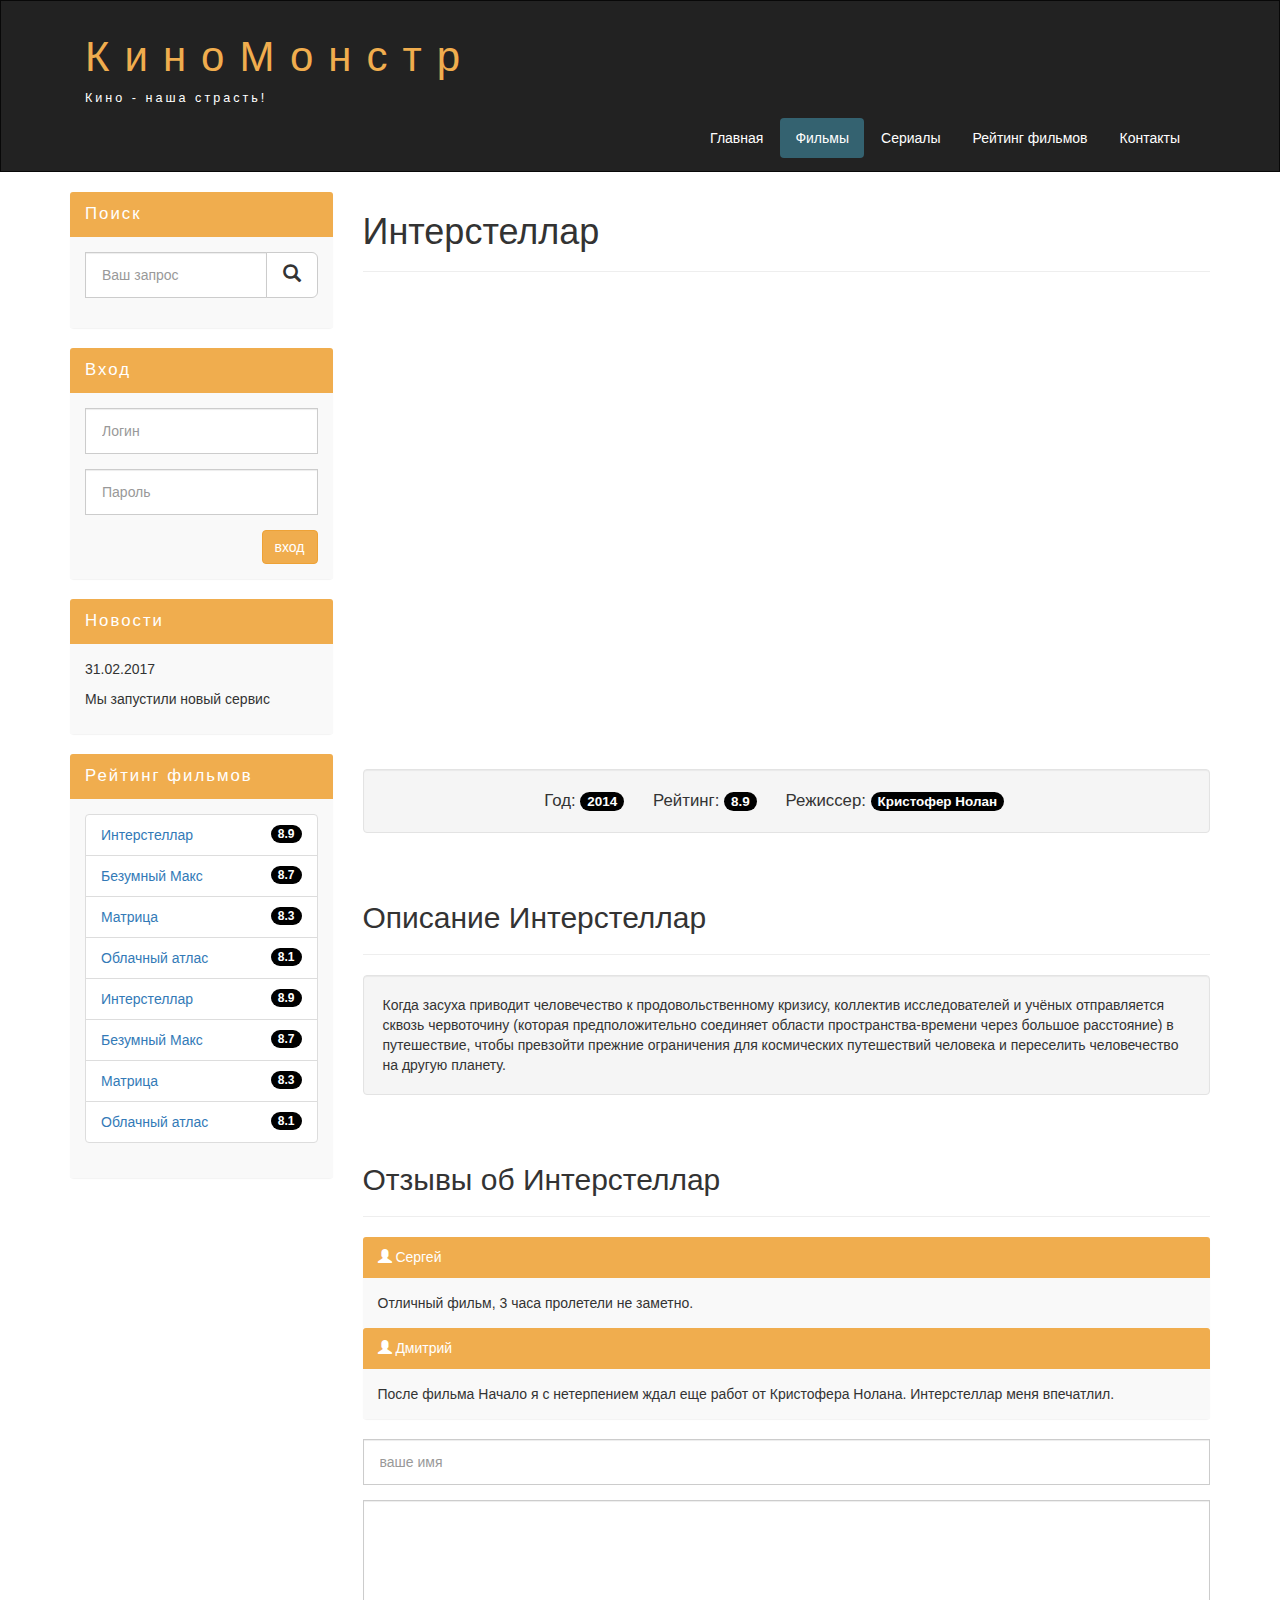
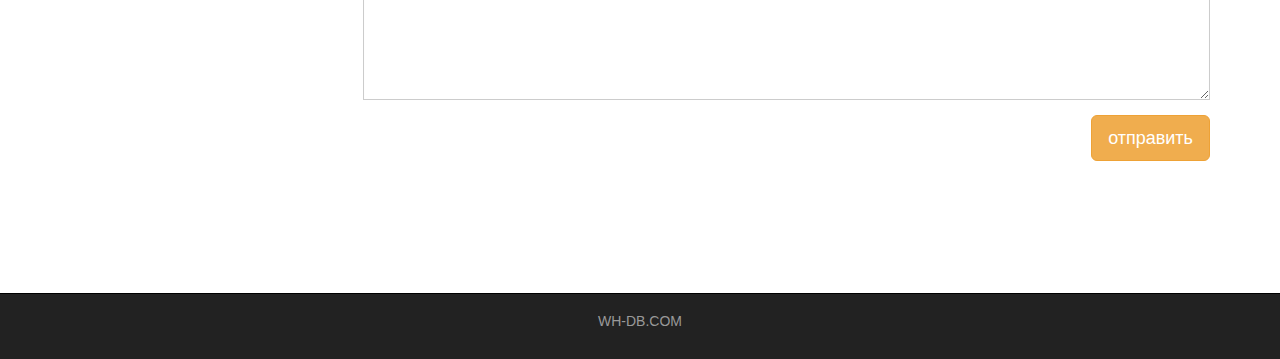
<file: Kinomonster bootstrap/show.html>
<!doctype html>
<html lang="ru">
  <head>
    <meta charset="utf-8">
    <meta http-equiv="X-UA-Compatible" content="IE=edge">
    <meta name="viewport" content="width=device-width, initial-scale=1">    
    <!-- The above 3 meta tags *must* come first in the head; any other head content must come *after* these tags -->
    <title>КиноМонстр Bootstrap</title>
    <!-- Bootstrap -->
    <link rel="stylesheet" href="assets/css/bootstrap.min.css">
    <!-- Main Style -->
    <link rel="stylesheet" href="assets/css/style.css">
  </head>
  <body>
    <div class="container-fluid">
      <div class="row">        
        <nav role="navigation" class="navbar navbar-inverse">
          <div class="container">            
            <div class="navbar-header header">              
              <div class="container">
                <div class="row">
                  <div class="col-lg-12">
                    <h1><a href="index.html">КиноМонстр</a></h1>
                    <p>Кино - наша страсть!</p>
                  </div>
                </div>
              </div>
              <button type="button" data-target="#navbarCollapse" data-toggle="collapse" class="navbar-toggle">
                <span class="sr-only">Toggle navigation</span>
                <span class="icon-bar"></span>
                <span class="icon-bar"></span>
                <span class="icon-bar"></span>
              </button>
            </div>
            <div id="navbarCollapse" class="collapse navbar-collapse navbar-right">
              <ul class="nav nav-pills">
                <li><a href="index.html">Главная</a></li>
                <li class="active"><a href="films.html">Фильмы</a></li>
                <li><a href="#">Сериалы</a></li>
                <li><a href="rating.html">Рейтинг фильмов</a></li>
                <li><a href="contact.html">Контакты</a></li>
              </ul>
            </div>
          </div>          
        </nav>
      </div>            
    </div>
    <div class="wrapper">
      <div class="container">
        <div class="row">
          <div class="col-lg-9 col-lg-push-3"> <!-- Меняем блоки местами col-lg-push-3 -->
            <form role="search" class="visible-xs">
              <div class="form-group">
                <div class="input-group">
                  <input type="search" class="form-control input-lg" placeholder="Ваш запрос">
                  <div class="input-group-btn">
                  <button class="btn btn-default btn-lg" type="submit"><i class="glyphicon glyphicon-search"></i></button>
                  </div>
                </div>
              </div>
            </form>
            <h1>Интерстеллар</h1>
            <hr>
            <div class="embed-responsive embed-responsive-16by9">
              <iframe class="embed-responsive-item" src="https://www.youtube.com/embed/R5KHoE_8dgo" allowfullscreen></iframe>              
            </div>
            <div class="well info-block text-center">
              Год: <span class="badge">2014</span>
              Рейтинг: <span class="badge">8.9</span>
              Режиссер: <span class="badge">Кристофер Нолан</span>
            </div>
            <div class="margin-8"></div>
            <h2>Описание Интерстеллар</h2>
            <hr>
            <div class="well">
              Когда засуха приводит человечество к продовольственному кризису, коллектив исследователей и учёных отправляется сквозь червоточину (которая предположительно соединяет области пространства-времени через большое расстояние) в путешествие, чтобы превзойти прежние ограничения для космических путешествий человека и переселить человечество на другую планету.
            </div>
            <div class="margin-8"></div>
            <h2>Отзывы об Интерстеллар</h2>
            <hr>
            <div class="panel panel-info">
              <div class="panel-heading"><i class="glyphicon glyphicon-user"></i> <span>Сергей</span> </div>
              <div class="panel-body">
                Отличный фильм, 3 часа пролетели не заметно.
              </div>
              <div class="panel-heading"><i class="glyphicon glyphicon-user"></i> <span>Дмитрий</span> </div>
              <div class="panel-body">
                После фильма Начало я с нетерпением ждал еще работ от Кристофера Нолана. Интерстеллар меня впечатлил.
              </div>
            </div>
            <form>
              <div class="form-group">
                <input type="text" placeholder="ваше имя" class="form-control input-lg">
              </div>
              <div class="form-group">
                <textarea class="form-control"></textarea>
              </div>
              <button class="btn btn-lg btn-warning pull-right">отправить</button>
            </form>
            <div class="margin-8 clear"></div>         
          </div>
          <div class="col-lg-3 col-lg-pull-9"> <!-- Меняем блоки местами col-lg-pull-9 -->
            <div class="panel panel-info hidden-xs">
              <div class="panel-heading"><div class="sidebar-header">Поиск</div></div>
              <div class="panel-body">
                <form role="search">
                  <div class="form-group">
                    <div class="input-group">
                      <input type="search" class="form-control input-lg" placeholder="Ваш запрос">
                      <div class="input-group-btn">
                      <button class="btn btn-default btn-lg" type="submit"><i class="glyphicon glyphicon-search"></i></button>
                      </div>
                    </div>
                  </div>
                </form>
              </div>
            </div>
            <div class="panel panel-info">
              <div class="panel-heading"><div class="sidebar-header">Вход</div></div>
              <div class="panel-body">
                <form role="form">
                  <div class="form-group">
                    <input type="text" class="form-control input-lg" placeholder="Логин">                    
                  </div>
                  <div class="form-group">
                    <input type="password" class="form-control input-lg" placeholder="Пароль">
                  </div>
                  <button type="submit" class="btn btn-warning pull-right">вход</button>
                </form>
              </div>
            </div>
            <div class="panel panel-info">
              <div class="panel-heading"><div class="sidebar-header">Новости</div></div>
              <div class="panel-body">
                <p>31.02.2017</p>
                <p>Мы запустили новый сервис</p>                
              </div>
            </div>
            <div class="panel panel-info">
              <div class="panel-heading"><div class="sidebar-header">Рейтинг фильмов</div></div>
              <div class="panel-body">
                <ul class="list-group">
                  <li class="list-group-item list-group-warning">
                    <span class="badge">8.9</span>
                    <a href="show.html">Интерстеллар</a>
                  </li>
                  <li class="list-group-item list-group-warning">
                    <span class="badge">8.7</span>
                    <a href="#">Безумный Макс</a>
                  </li>
                  <li class="list-group-item list-group-warning">
                    <span class="badge">8.3</span>
                    <a href="#">Матрица</a>
                  </li>
                  <li class="list-group-item list-group-warning">
                    <span class="badge">8.1</span>
                    <a href="#">Облачный атлас</a>
                  </li>
                  <li class="list-group-item list-group-warning">
                    <span class="badge">8.9</span>
                    <a href="#">Интерстеллар</a>
                  </li>
                  <li class="list-group-item list-group-warning">
                    <span class="badge">8.7</span>
                    <a href="#">Безумный Макс</a>
                  </li>
                  <li class="list-group-item list-group-warning">
                    <span class="badge">8.3</span>
                    <a href="#">Матрица</a>
                  </li>
                  <li class="list-group-item list-group-warning">
                    <span class="badge">8.1</span>
                    <a href="#">Облачный атлас</a>
                  </li>
                </ul>
              </div>
            </div>
          </div>
        </div>
      </div>
      <div class="clear"></div>
    </div>
    <footer>
      <div class="container">
        <p class="text-center"><a href="http://ru.wh-db.com">WH-DB.COM</a></p>
      </div>
    </footer>

    <!-- jQuery first, then Popper.js, then Bootstrap JS -->
    <!-- jQuery (necessary for Bootstrap's JavaScript plugins) -->
    <script src="https://ajax.googleapis.com/ajax/libs/jquery/1.11.3/jquery.min.js"></script>
    <!-- Include all compiled plugins (below), or include individual files as needed -->
    <script src="assets/js/bootstrap.min.js"></script>   
  </body>
</html>
</file>
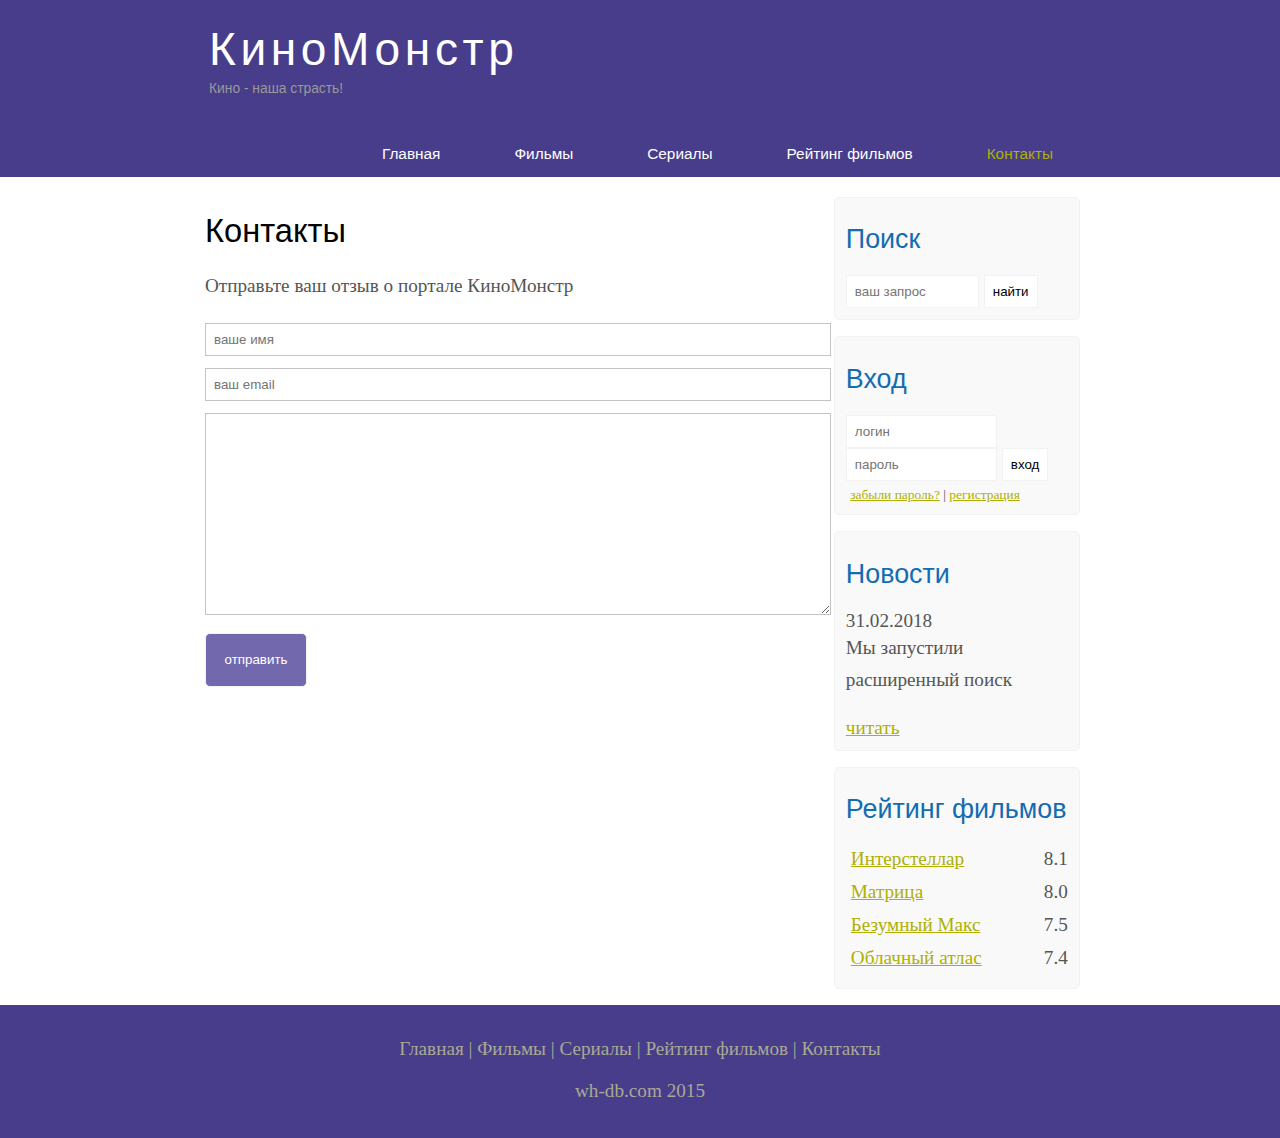
<file: Kinomonster/contact.html>
<!DOCTYPE html>
<html lang="en">
<head>
	<meta charset="UTF-8">
	<meta name="viewport" content="width=device-width, initial-scale=1.0">
	<title>Контакты</title>
	<meta name="discription" content="Киномонстр - это портал о кино">
	<meta name="keyword" content="фильмы, фильмы онлайн, hd">
	<link rel="stylesheet" href="assets/css/style.css">
</head>
<body>
	<div class="main">

		<div class="header">
			<div class="logo">
				<div class="logo_text">
					<h1><a href="index.html">КиноМонстр</a></h1>
					<h2>Кино - наша страсть!</h2>
				</div>				
			</div>
			<div class="menubar">
				<ul class="menu">
					<li><a href="index.html">Главная</a></li>
					<li><a href="films.html">Фильмы</a></li>
					<li><a href="#">Сериалы</a></li>
					<li><a href="rating.html">Рейтинг фильмов</a></li>
					<li class="selected"><a href="contact.html">Контакты</a></li>
				</ul>
			</div>		
		</div>
	
		<div class="site_content">
			<div class="sidebar_container">
				<div class="sidebar">
					<h2>Поиск</h2>
					<form method="post" action="#" id="search_form" >
						<input type="search" name="search_field" placeholder="ваш запрос" />
						<input type="submit" class="btn" value="найти" />
					</form>
				</div>

				<div class="sidebar">
					<h2>Вход</h2>
					<form method="post" action="#" id="login">
						<input type="text" name="login_field" placeholder="логин" />
						<input type="password" name="password_field" placeholder="пароль" />
						<input type="submit" class="btn" value="вход">
						<div class="lables_passreg_text">
							<span><a href="#">забыли пароль?</a></span> | <span><a href="#">регистрация</a></span>
						</div>
					</form>
				</div>
				
				<div class="sidebar">
					<h2>Новости</h2>
					<span>31.02.2018</span>
					<p>Мы запустили расширенный поиск</p>
					<a href="#">читать</a>
				</div>

				<div class="sidebar">
					<h2>Рейтинг фильмов</h2>
					<ul>
						<li><a href="show.html">Интерстеллар</a><span class="rating_sidebar">8.1</span></li>
						<li><a href="#">Матрица</a><span class="rating_sidebar">8.0</span></li>
						<li><a href="#">Безумный Макс</a><span class="rating_sidebar">7.5</span></li>
						<li><a href="#">Облачный атлас</a><span class="rating_sidebar">7.4</span></li>				
					</ul>
				</div>
			</div>

			<div class="content">
				<h1>Контакты</h1>
				<p>Отправьте ваш отзыв о портале КиноМонстр</p>
				
				<div class="send send_contact">
					<form method="post" action="#" id="contact">
						<input type="text" name="review_name" placeholder="ваше имя">						
						<input type="text" name="review_email" placeholder="ваш email">						
						<textarea name="review_text"></textarea>
						<input type="submit" class="btn" value="отправить">
					</form>
				</div>
			</div>
		</div>

		<div class="footer">
			<p>
				<a href="index.html">Главная</a> |
				<a href="films.html">Фильмы</a> |
				<a href="#">Сериалы</a> |
				<a href="rating.html">Рейтинг фильмов</a> |
				<a href="contact.html">Контакты</a>			
			</p>
			<p>wh-db.com 2015</p>
		</div>
	</div>	
</body>
</html>
</file>
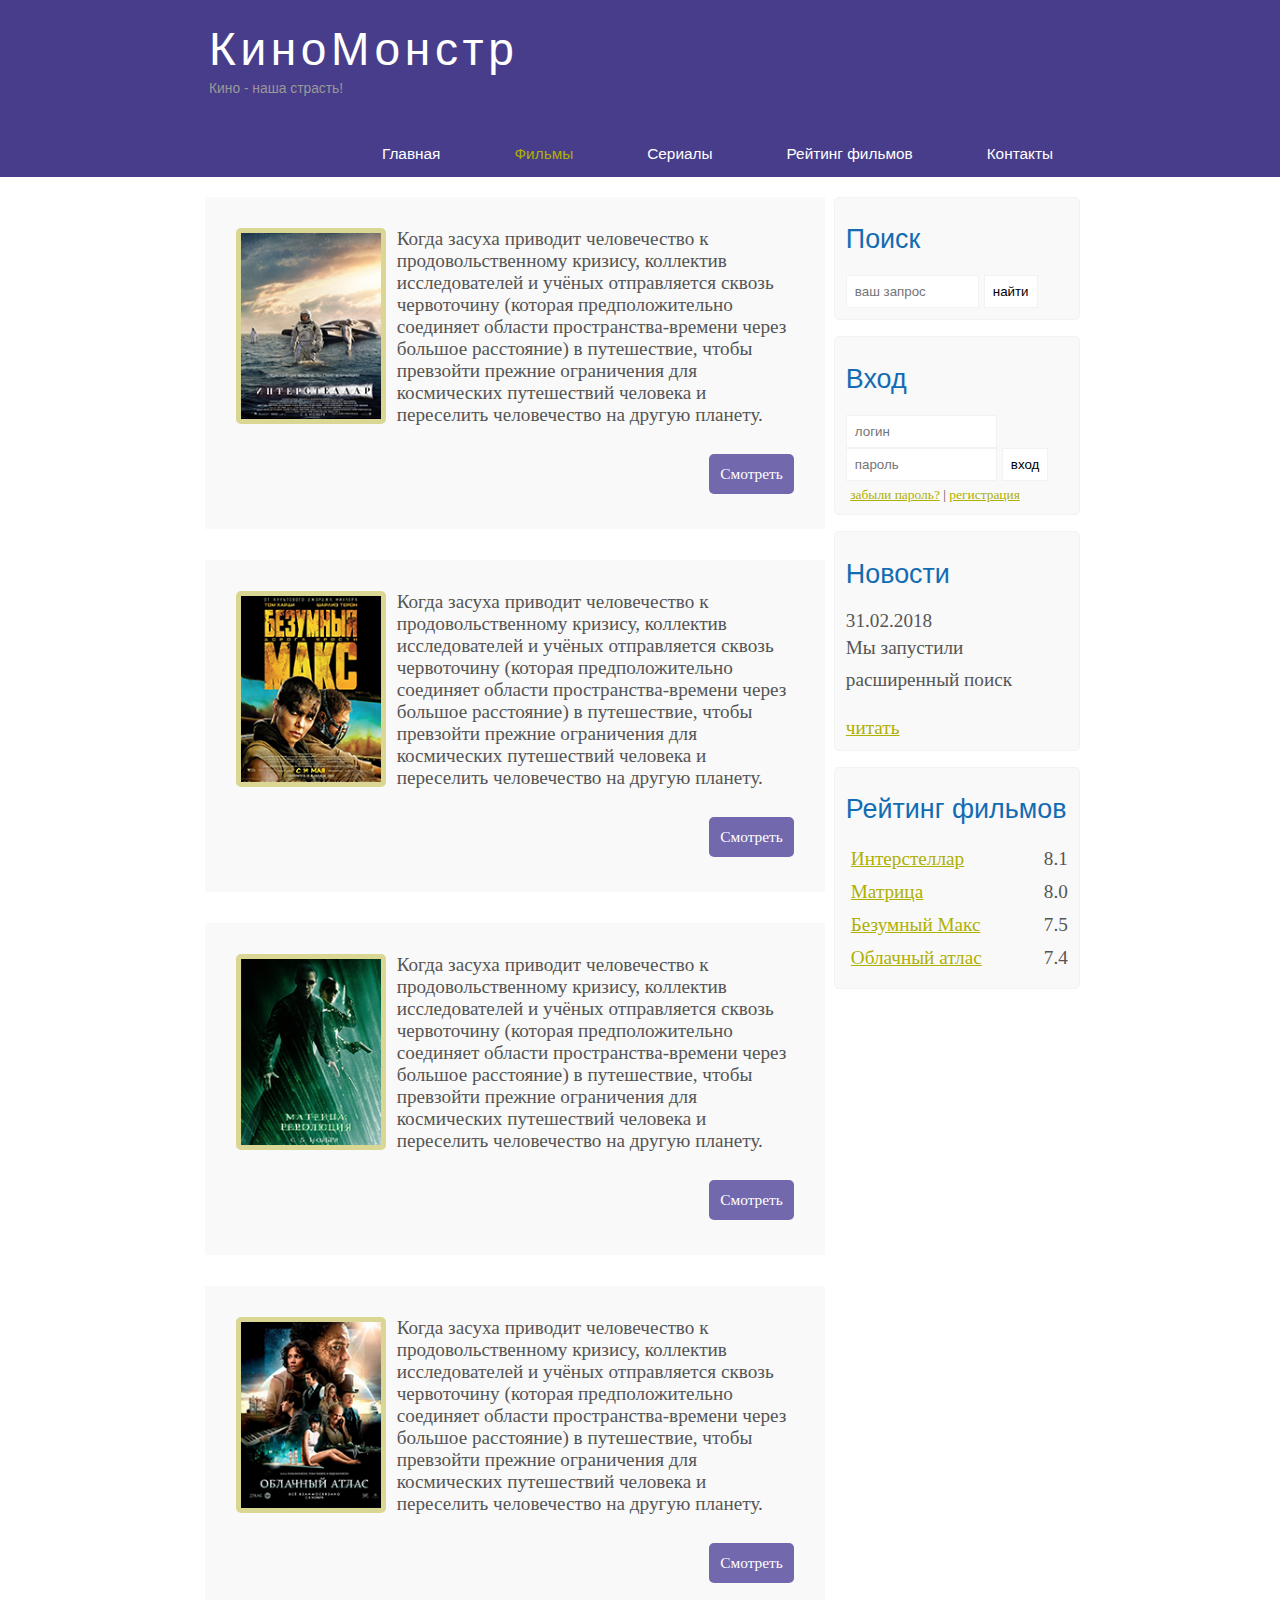
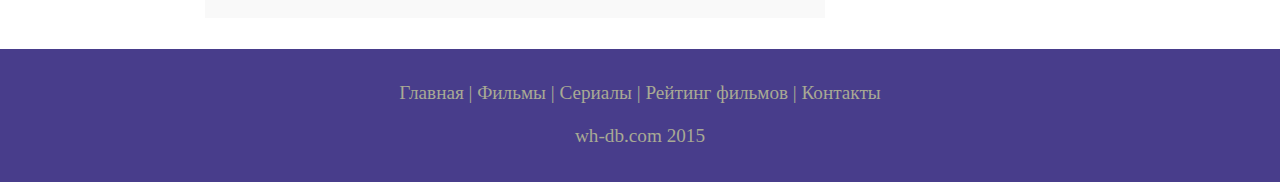
<file: Kinomonster/films.html>
<!DOCTYPE html>
<html lang="en">
<head>
	<meta charset="UTF-8">
	<meta name="viewport" content="width=device-width, initial-scale=1.0">
	<title>Фильмы</title>
	<meta name="discription" content="Киномонстр - это портал о кино">
	<meta name="keyword" content="фильмы, фильмы онлайн, hd">
	<link rel="stylesheet" href="assets/css/style.css">
</head>
<body>
	<div class="main">

		<div class="header">
			<div class="logo">
				<div class="logo_text">
					<h1><a href="index.html">КиноМонстр</a></h1>
					<h2>Кино - наша страсть!</h2>
				</div>				
			</div>
			<div class="menubar">
				<ul class="menu">
					<li><a href="index.html">Главная</a></li>
					<li class="selected"><a href="films.html">Фильмы</a></li>
					<li><a href="#">Сериалы</a></li>
					<li><a href="rating.html">Рейтинг фильмов</a></li>
					<li><a href="contact.html">Контакты</a></li>
				</ul>
			</div>		
		</div>
	
		<div class="site_content">
			<div class="sidebar_container">
				<div class="sidebar">
					<h2>Поиск</h2>
					<form method="post" action="#" id="search_form" >
						<input type="search" name="search_field" placeholder="ваш запрос" />
						<input type="submit" class="btn" value="найти" />
					</form>
				</div>

				<div class="sidebar">
					<h2>Вход</h2>
					<form method="post" action="#" id="login">
						<input type="text" name="login_field" placeholder="логин" />
						<input type="password" name="password_field" placeholder="пароль" />
						<input type="submit" class="btn" value="вход">
						<div class="lables_passreg_text">
							<span><a href="#">забыли пароль?</a></span> | <span><a href="#">регистрация</a></span>
						</div>
					</form>
				</div>
				
				<div class="sidebar">
					<h2>Новости</h2>
					<span>31.02.2018</span>
					<p>Мы запустили расширенный поиск</p>
					<a href="#">читать</a>
				</div>

				<div class="sidebar">
					<h2>Рейтинг фильмов</h2>
					<ul>
						<li><a href="show.html">Интерстеллар</a><span class="rating_sidebar">8.1</span></li>
						<li><a href="#">Матрица</a><span class="rating_sidebar">8.0</span></li>
						<li><a href="#">Безумный Макс</a><span class="rating_sidebar">7.5</span></li>
						<li><a href="#">Облачный атлас</a><span class="rating_sidebar">7.4</span></li>				
					</ul>
				</div>
			</div>

			<div class="content">
				<div class="info_film">
					<img src="assets/img/inter.png">
					Когда засуха приводит человечество к продовольственному кризису, коллектив исследователей и учёных отправляется сквозь червоточину (которая предположительно соединяет области пространства-времени через большое расстояние) в путешествие, чтобы превзойти прежние ограничения для космических путешествий человека и переселить человечество на другую планету.
					<div class="button"><a href="show.html">Смотреть</a></div>
				</div>
				<div class="info_film">
					<img src="assets/img/max.png">
					Когда засуха приводит человечество к продовольственному кризису, коллектив исследователей и учёных отправляется сквозь червоточину (которая предположительно соединяет области пространства-времени через большое расстояние) в путешествие, чтобы превзойти прежние ограничения для космических путешествий человека и переселить человечество на другую планету.
					<div class="button"><a href="#">Смотреть</a></div>
				</div>
				<div class="info_film">
					<img src="assets/img/matrix.png">
					Когда засуха приводит человечество к продовольственному кризису, коллектив исследователей и учёных отправляется сквозь червоточину (которая предположительно соединяет области пространства-времени через большое расстояние) в путешествие, чтобы превзойти прежние ограничения для космических путешествий человека и переселить человечество на другую планету.
					<div class="button"><a href="#">Смотреть</a></div>
				</div>
				<div class="info_film">
					<img src="assets/img/cloud.png">
					Когда засуха приводит человечество к продовольственному кризису, коллектив исследователей и учёных отправляется сквозь червоточину (которая предположительно соединяет области пространства-времени через большое расстояние) в путешествие, чтобы превзойти прежние ограничения для космических путешествий человека и переселить человечество на другую планету.
					<div class="button"><a href="#">Смотреть</a></div>
				</div>
			</div>
		</div>

		<div class="footer">
			<p>
				<a href="index.html">Главная</a> |
				<a href="films.html">Фильмы</a> |
				<a href="#">Сериалы</a> |
				<a href="rating.html">Рейтинг фильмов</a> |
				<a href="contact.html">Контакты</a>				
			</p>
			<p>wh-db.com 2015</p>
		</div>
	</div>	
</body>
</html>
</file>
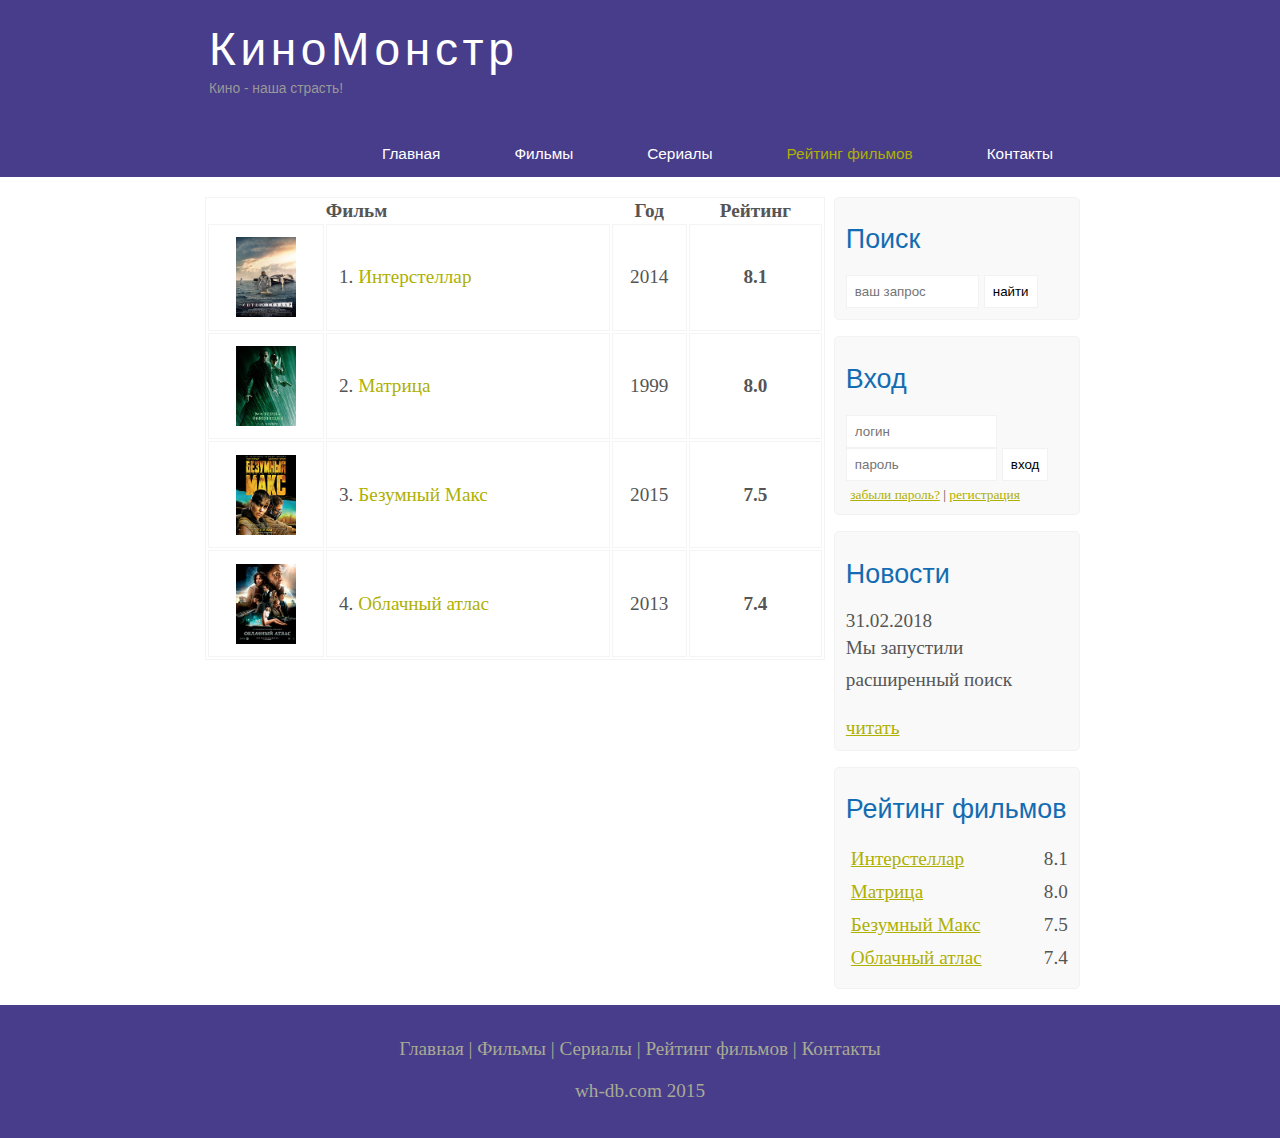
<file: Kinomonster/rating.html>
<!DOCTYPE html>
<html lang="en">
<head>
	<meta charset="UTF-8">
	<meta name="viewport" content="width=device-width, initial-scale=1.0">
	<title>Рейтинг фильмов</title>
	<meta name="discription" content="Киномонстр - это портал о кино">
	<meta name="keyword" content="фильмы, фильмы онлайн, hd">
	<link rel="stylesheet" href="assets/css/style.css">
</head>
<body>
	<div class="main">

		<div class="header">
			<div class="logo">
				<div class="logo_text">
					<h1><a href="index.html">КиноМонстр</a></h1>
					<h2>Кино - наша страсть!</h2>
				</div>				
			</div>
			<div class="menubar">
				<ul class="menu">
					<li><a href="index.html">Главная</a></li>
					<li><a href="films.html">Фильмы</a></li>
					<li><a href="#">Сериалы</a></li>
					<li class="selected"><a href="rating.html">Рейтинг фильмов</a></li>
					<li><a href="contact.html">Контакты</a></li>
				</ul>
			</div>		
		</div>
	
		<div class="site_content">
			<div class="sidebar_container">
				<div class="sidebar">
					<h2>Поиск</h2>
					<form method="post" action="#" id="search_form" >
						<input type="search" name="search_field" placeholder="ваш запрос" />
						<input type="submit" class="btn" value="найти" />
					</form>
				</div>

				<div class="sidebar">
					<h2>Вход</h2>
					<form method="post" action="#" id="login">
						<input type="text" name="login_field" placeholder="логин" />
						<input type="password" name="password_field" placeholder="пароль" />
						<input type="submit" class="btn" value="вход">
						<div class="lables_passreg_text">
							<span><a href="#">забыли пароль?</a></span> | <span><a href="#">регистрация</a></span>
						</div>
					</form>
				</div>
				
				<div class="sidebar">
					<h2>Новости</h2>
					<span>31.02.2018</span>
					<p>Мы запустили расширенный поиск</p>
					<a href="#">читать</a>
				</div>

				<div class="sidebar">
					<h2>Рейтинг фильмов</h2>
					<ul>
						<li><a href="show.html">Интерстеллар</a><span class="rating_sidebar">8.1</span></li>
						<li><a href="#">Матрица</a><span class="rating_sidebar">8.0</span></li>
						<li><a href="#">Безумный Макс</a><span class="rating_sidebar">7.5</span></li>
						<li><a href="#">Облачный атлас</a><span class="rating_sidebar">7.4</span></li>				
					</ul>
				</div>
			</div>

			<div class="content">
				<table>
					<tr>
						<th></th>
						<th>Фильм</th>
						<th class="center">Год</th>
						<th class="center">Рейтинг</th>
					</tr>
					<tr>
						<td class="center"><img src="assets/img/inter.png"></td>
						<td>1. <a href="show.html">Интерстеллар</a></td>
						<td class="center">2014</td>
						<td class="center rating">8.1</td>
					</tr>
					<tr>
						<td class="center"><img src="assets/img/matrix.png"></td>
						<td>2. <a href="#">Матрица</a></td>
						<td class="center">1999</td>
						<td class="center rating">8.0</td>
					</tr>
					<tr>
						<td class="center"><img src="assets/img/max.png"></td>
						<td>3. <a href="#">Безумный Макс</a></td>
						<td class="center">2015</td>
						<td class="center rating">7.5</td>
					</tr>
					<tr>
						<td class="center"><img src="assets/img/cloud.png"></td>
						<td>4. <a href="#">Облачный атлас</a></td>
						<td class="center">2013</td>
						<td class="center rating">7.4</td>
					</tr>
				</table>
			</div>
		</div>

		<div class="footer">
			<p>
				<a href="index.html">Главная</a> |
				<a href="films.html">Фильмы</a> |
				<a href="#">Сериалы</a> |
				<a href="rating.html">Рейтинг фильмов</a> |
				<a href="contact.html">Контакты</a>			
			</p>
			<p>wh-db.com 2015</p>
		</div>
	</div>	
</body>
</html>
</file>
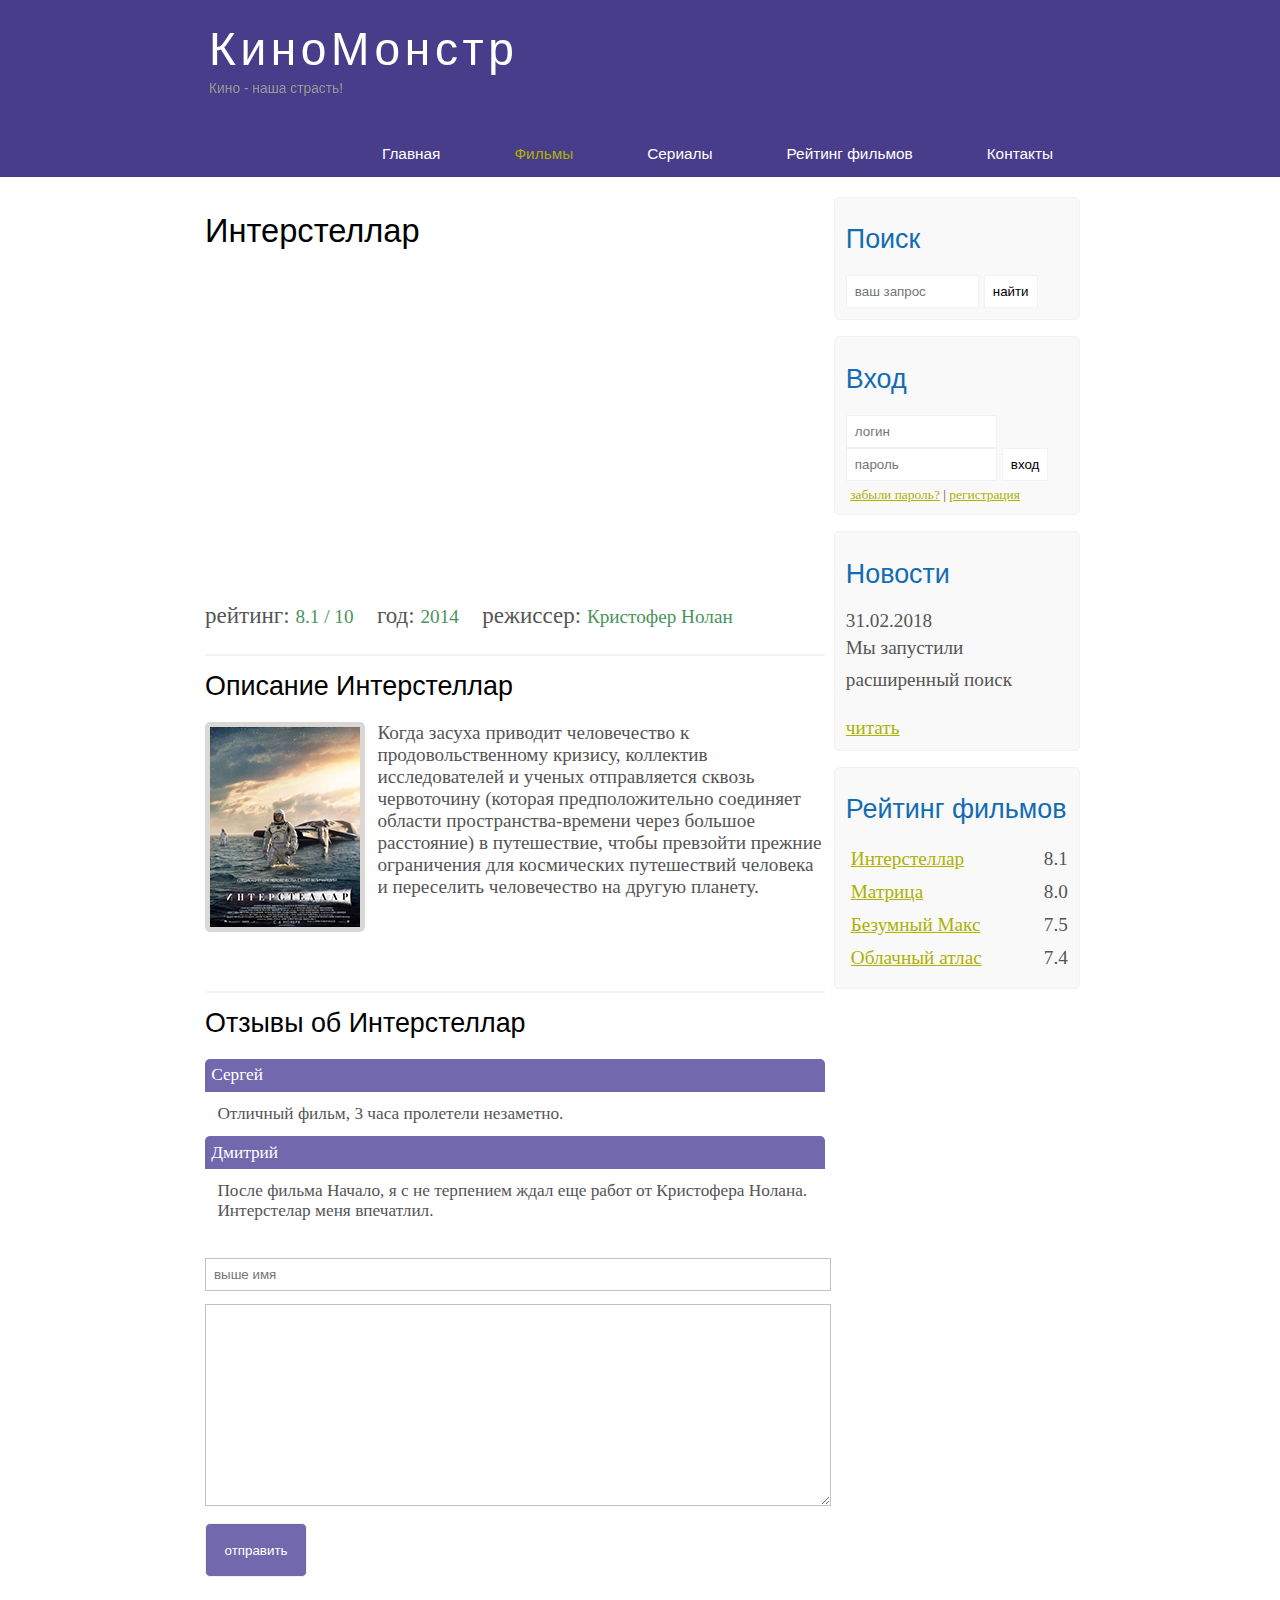
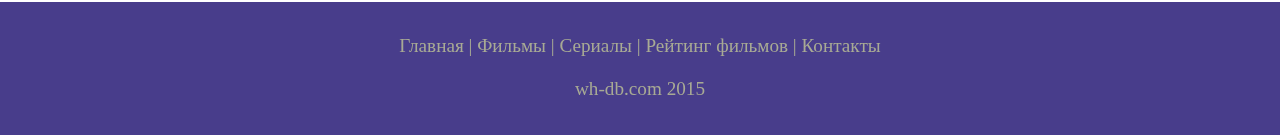
<file: Kinomonster/show.html>
<!DOCTYPE html>
<html lang="en">
<head>
	<meta charset="UTF-8">
	<meta name="viewport" content="width=device-width, initial-scale=1.0">
	<title>Фильм Интерстеллар</title>
	<meta name="discription" content="Киномонстр - это портал о кино">
	<meta name="keyword" content="фильмы, фильмы онлайн, hd">
	<link rel="stylesheet" href="assets/css/style.css">
</head>
<body>
	<div class="main">

		<div class="header">
			<div class="logo">
				<div class="logo_text">
					<h1><a href="index.html">КиноМонстр</a></h1>
					<h2>Кино - наша страсть!</h2>
				</div>				
			</div>
			<div class="menubar">
				<ul class="menu">
					<li><a href="index.html">Главная</a></li>
					<li class="selected"><a href="films.html">Фильмы</a></li>
					<li><a href="#">Сериалы</a></li>
					<li><a href="rating.html">Рейтинг фильмов</a></li>
					<li><a href="contact.html">Контакты</a></li>
				</ul>
			</div>		
		</div>
	
		<div class="site_content">
			<div class="sidebar_container">
				<div class="sidebar">
					<h2>Поиск</h2>
					<form method="post" action="#" id="search_form" >
						<input type="search" name="search_field" placeholder="ваш запрос" />
						<input type="submit" class="btn" value="найти" />
					</form>
				</div>

				<div class="sidebar">
					<h2>Вход</h2>
					<form method="post" action="#" id="login">
						<input type="text" name="login_field" placeholder="логин" />
						<input type="password" name="password_field" placeholder="пароль" />
						<input type="submit" class="btn" value="вход">
						<div class="lables_passreg_text">
							<span><a href="#">забыли пароль?</a></span> | <span><a href="#">регистрация</a></span>
						</div>
					</form>
				</div>
				
				<div class="sidebar">
					<h2>Новости</h2>
					<span>31.02.2018</span>
					<p>Мы запустили расширенный поиск</p>
					<a href="#">читать</a>
				</div>

				<div class="sidebar">
					<h2>Рейтинг фильмов</h2>
					<ul>
						<li><a href="show.html">Интерстеллар</a><span class="rating_sidebar">8.1</span></li>
						<li><a href="#">Матрица</a><span class="rating_sidebar">8.0</span></li>
						<li><a href="#">Безумный Макс</a><span class="rating_sidebar">7.5</span></li>
						<li><a href="#">Облачный атлас</a><span class="rating_sidebar">7.4</span></li>				
					</ul>
				</div>
			</div>

			<div class="content">
				<h1>Интерстеллар</h1>
				<iframe width="560" height="315" src="https://www.youtube.com/embed/R5KHoE_8dgo" frameborder="0" allow="accelerometer; autoplay; encrypted-media; gyroscope; picture-in-picture" allowfullscreen></iframe>

				<div class="info_film_page">
					<span class="label">рейтинг: </span><span class="value">8.1 / 10</span>
					<span class="label">год: </span><span class="value">2014</span>
					<span class="label">режиссер: </span><span class="value">Кристофер Нолан</span>
				</div>
				<hr>

				<h2>Описание Интерстеллар</h2>
				<div class="description_film">
					<img src="assets/img/inter.png">
					Когда засуха приводит человечество к продовольственному кризису, коллектив исследователей и ученых отправляется сквозь червоточину (которая предположительно соединяет области пространства-времени через большое расстояние) в путешествие, чтобы превзойти прежние ограничения для космических путешествий человека и переселить человечество на другую планету.
				</div>
				<hr>

				<h2>Отзывы об Интерстеллар</h2>
				<div class="reviews">
					<div class="review_name">
						Сергей
					</div>
					<div class="review_text">
						Отличный фильм, 3 часа пролетели незаметно.
					</div>
					<div class="review_name">
						Дмитрий
					</div>
					<div class="review_text">
						После фильма Начало, я с не терпением ждал еще работ от Кристофера Нолана. Интерстелар меня впечатлил.
					</div>
				</div>

				<div class="send">
					<form method="post" action="#" id="review">
						<input type="text" name="review_name" placeholder="выше имя">
						<textarea name="review_text"></textarea>
						<input type="submit" class="btn" value="отправить">
					</form>
				</div>
			</div>
		</div>

		<div class="footer">
			<p>
				<a href="index.html">Главная</a> |
				<a href="films.html">Фильмы</a> |
				<a href="#">Сериалы</a> |
				<a href="rating.html">Рейтинг фильмов</a> |
				<a href="contact.html">Контакты</a>			
			</p>
			<p>wh-db.com 2015</p>
		</div>
	</div>	
</body>
</html>
</file>
<file: Kinomonster bootstrap/assets/css/style.css>
.header a, a:hover {
	color: #f0ad4e;
	text-decoration: none;
}

.header h1 {
	letter-spacing: 15px;
	font-size: 300%;	
}

.header p {
	color: white !important;
	font-size: 90%;
	letter-spacing: 3px;	
}

.nav-pills>li.active>a, .nav-pills>li.active>a:focus, .nav-pills>li.active>a:hover {
    color: #fff;
    background-color: #346270;
}

.nav-pills>li>a {
	color: #fff;	
}

.nav-pills>li>a:hover {
	background-color: #346270;
}

.navbar-inverse {
    padding: 1%;
    border-radius: 0;
}

@media (max-width: 767px) {
	.nav-pills>li {
		float: none;
	}

	.nav-pills {
		text-align: center;
	}

	.header h1 {
		font-size: 280%;
		letter-spacing: 5px;		
	}

	.header {
		text-align: center;
	}
}

.clear {
	clear: both;
	height: 63px;
}

.wrapper {
	min-height: 100%;
}

html, body {
	height: 100%;
}

.films_block {
	text-align: center;
}

.films_block img {
	margin-bottom: 5%;
	border-radius: 5px;
	border: solid 5px #dad7d5;
	width: 100%;
}

.film_label {
	padding: 2%;
	margin-bottom: 4%;
}

.margin-8 {
	margin-top: 8%;
}

.panel {
	border: none;	
}

.panel-body {
	background-color: #f9f9f9;	
}

.panel-info>.panel-heading {
	background-color: #f0ad4e;
	color: white;
	border-color: transparent;	
}

.sidebar-header {
	font-size: 120%;
	letter-spacing: 2px;
}

.form-control {
	border-radius: 0px;
}

.input-lg {
	font-size: 14px;
}

.list-group-item-warning {
	color: #8a6d3b;
	background-color: #f9f9f9;	
}

.badge {
	background-color: #000000;
}

.info-block {
	font-size: 120%;	
}

.info-block .badge {
	font-size: 80%;	
}

.info-block span {
	margin-right: 3%;
}

textarea.form-control {
	height: 200px;
}

.table tbody>tr>td.vert-align {
	vertical-align: middle;
}

footer {
	color: #666;
	background-color: #222;
	padding: 17px 0 18px 0;
	border-top: 1px solid #000;
}

footer a {
	color: #999;	
}

footer a:hover {
	color: #efefef;
}
</file>
<file: Kinomonster/assets/css/style.css>
* {
	margin: 0;
	padding: 0;
}

body {
	font-size: 1.2em;
	background-color: #fff;
	color: #555;
}

p {
	padding: 0 0 20px 0;
	line-height: 1.7em;
}

input[type="text"], input[type="password"], input[type="search"] {
	color: #5d5d5d;
	width: 60%;
	padding: 8px;
}

input, textarea {
	outline: none;
	border: none;
	border: solid 1px #f2f2f2;
}

h1, h2 {
	font: normal 170% 'century gothic', arial;
	margin: 0 0 15px 0;
	padding: 15px 0 5px 0;
	color: #000;
}

h2 {
	font-size: 140%;
}

a, a:hover {
	outline: none;
	text-decoration: underline;
	color: #aeb002;
}

ul {
	margin: 2px 0 22px 17px;
}

ul li {
	margin: 0 0 6px 0;
	padding: 0 0 4px 5px;
	line-height: 1.5em;
}

.header {
	background-color: darkslateblue;
	height: 177px;
	font-size: 0.8em;
	margin-left: 0px;
	margin-right: 0px;
	min-width: 900px;
}

.main, .logo, .menubar, .site_content, .footer {
	margin-left: auto;
	margin-right: auto;
}

.logo{
	width: 880px;
	padding-bottom: 40px;
}

.logo h1, .logo h2 {
	font: normal 300% 'century gothic', arial, sans-serif;
	margin: 0 0 0 9px;
}

.logo_text h1, .logo_text h1 a, .logo_text h1 a:hover {
	padding: 22px 0 0 0;
	color: #fff;
	letter-spacing: 0.1em;
	text-decoration: none;	
}

.logo_text h2 {
	font-size: 0.9em;
	padding: 4px 0 0 0;
	color: #999;
}

.menubar {
	width: 900px;
	height: 46px;
}

ul.menu {
float: right; 	
}

ul.menu li {
	float: left;
	padding: 0 0 0 9px;
	list-style: none;
	margin: 1px 2px 0 0;
}

ul.menu li a {
	font: normal 100% 'trebuchet ms', sans-serif;
	display: block;
	height: 20px;
	padding: 6px 35px 5px 28px;
	color: #fff;
	text-decoration: none;
}

ul.menu li.selected a {
	color: #aeb002;
}

ul.menu li a:hover {
	color: #e4ec04;
}

hr {
	border: solid 1px #f3f3f3;
}

.site_content {
	width: 880px;
	overflow: hidden;
	margin: 20px auto 0 auto;
	background-color: white;
}

.sidebar_container {
	float: right;
	width: 224px;
}

.sidebar {
	float: right;
	width: 222px;
	padding: 5%;
	margin: 0 0 16px 0;
	border: solid 1px #f2f2f2;
	border-radius: 5px;
	background-color: #f9f9f9;
}

.btn {
	padding: 8px;
	background-color: white;
	cursor: pointer;
}

.sidebar h2 {
	color: #136cb2;
}

.lables_passreg_text {
	font-size: 0.7em;
	margin-top: 3%;
	margin-left: 2%;
}

.sidebar ul {
	margin: 0;
}

.sidebar ul li {
	list-style-type: none;
	margin: 0 0 0 0;	
}

.sidebar .rating_sidebar {
	float: right;
}

.content {
	text-align: left;
	width: 620px;
	padding: 0 0 0 5px;
	float: left;
}

.content a {
	text-decoration: none;
}

.films_block {
	margin-bottom: 5%;
}

.films_block img {
	border-radius: 5px;
	border: solid 5px #dad7d5;
	width: 22%;
}

.posts .posts_content {
	font-size: 0.8em;
}

.info_film_page {
	margin-top: 2%;
	margin-bottom: 4%;
}

.info_film_page .label {
	font-size: 1.2em;	
}

.info_film_page .value {
	font-size: 1em;
	color: #49945a;
	margin-right: 3%;
}

.description_film {
	margin-bottom: 15%;	
} 

.description_film img {
	float: left;
	margin-right: 2%;
	border-radius: 5px;
	border: solid 5px #dad7d5;
}

.reviews {
	margin-bottom: 4%;
	font-size: 0.9em;
}

.reviews .review_name {
	background-color: #7268ad;
	color: white;
	padding: 1%;
	border-top-left-radius: 5px;
	border-top-right-radius: 5px;
}

.reviews .review_text {
	padding-top: 2%;
	padding-bottom: 2%;
	padding-left: 2%;
}

.send {
	margin-bottom: 4%;
}

.send input[type="text"], textarea {
	border: solid 1px #c3c3c3;
	margin-bottom: 2%;
}

.send input[type="text"] {
	width: 98%;	
}

.send textarea {
	width: 624px;
	height: 200px;
}

.send input[type="submit"] {
	background-color: #7268ad;
	padding: 3%;
	color: white;
	border-radius: 5px;
}

.info_film {
	margin-bottom: 5%;
	background-color: #f9f9f9;
	padding: 5%;
	height: 270px;
}

.info_film img {
	float: left;
	margin-right: 2%;
	border-radius: 5px;
	border: solid 5px #dad795;
	width: 25%;
}

.button {
	background-color: #7268ad;
	padding: 2%;
	color: white;
	border-radius: 5px;
	float: right;
	margin-top: 5%;
	clear: both;
	font-size: 0.8em;
}

.button a {
	color: white;
}

table {
	width: 100%;
	border: solid 1px #f4f4f4;
}

td {
	padding: 2%;
	border: solid 1px #f4f4f4;
}

td img {
	width: 60px;
	vertical-align: middle;
}

.center {
	text-align: center;
}

.rating {
	font-weight: bold;
}

.footer {
	width: 100%;
	height: 100px;
	padding: 28px 0 5px 0;
	text-align: center;
	background-color: darkslateblue;
	color: #a8aa94;
	margin-left: 0px;
	margin-right: 0px;
	min-width: 900px;
}

.footer a {
	color: #a8aa94;
	text-decoration: none;
}

.footer a:hover {
	color: #fff;
	text-decoration: none;
}

.footer p {
	padding: 0 0 10px 0;
}

/* CSS Mobile */

@media only screen 
and (min-device-width : 320px)
and (max-device-width : 568px) {
	.header {
		background-color: #257965;
		min-width: 100%;
		height: 20%;
		text-align: center;
	}
	.logo {
		width: 100%;		
	}

	.site_content {
		width: 100%;
	}

	.menubar {
		width: 100%;
		height: 100%;
	}

	.content {
		width: 100%;
		text-align: center;
	}

	.site_content {
		width: 100%;
		text-align: center;
	}

	.sidebar_container {
		display: none;
	}

	.footer {
		display: none;
	}

	ul.menu {
		float: none;
	}

	ul.menu li {
		margin: 0;
		padding: 0;
		float: none;
	}

	.logo h1 {
		font: normal 235% 'century gothic', arial, sans-serif;
	}

	.logo h2 {
		font: normal 100% 'century gothic', arial, sans-serif;
		color: white;
	}

	.content h1, h2 {
		font: normal 110% 'century gothic', arial;
	}

	.films_block img {
		width: 43%;
		
	}

	.posts_content p {
		line-height: 1.5em;
		padding: 3%;
		text-align: left;
	}

	.posts p {
		font-size: 120%;
	}

	/*films page */

	.info_film {
		float: none;
		height: 100%;	
	}

	.info_film img {
		width: 90%;
		margin-bottom: 5%;
	}

	.button {
		float: none;
	}
	/*films page */
	
	table {
		display: block;
	}

	th {
		font-size: 75%;		
	}

	td {
		padding: 0;
		margin: 0;
		font-size: 95%;
		text-align: left;
	}

	/*show page */
	
	iframe {
		width: 88%;
		height: 100%;
	}

	.description_film {
		width: 90%;
		text-align: left;
		margin-left: 2%;
	}

	.description_film img {
		float: none;
		width: 73%;
		display: block;
		margin: 0;
		padding: 0;
		margin-left: 11%;
		margin-bottom: 7%;
	}

	.reviews {
		text-align: left;
		width: 96%;
	}

	.send input[type="text"] {
		width: 80%;
	}

	.send textarea {
		width: 85%;
	}

}
</file>
